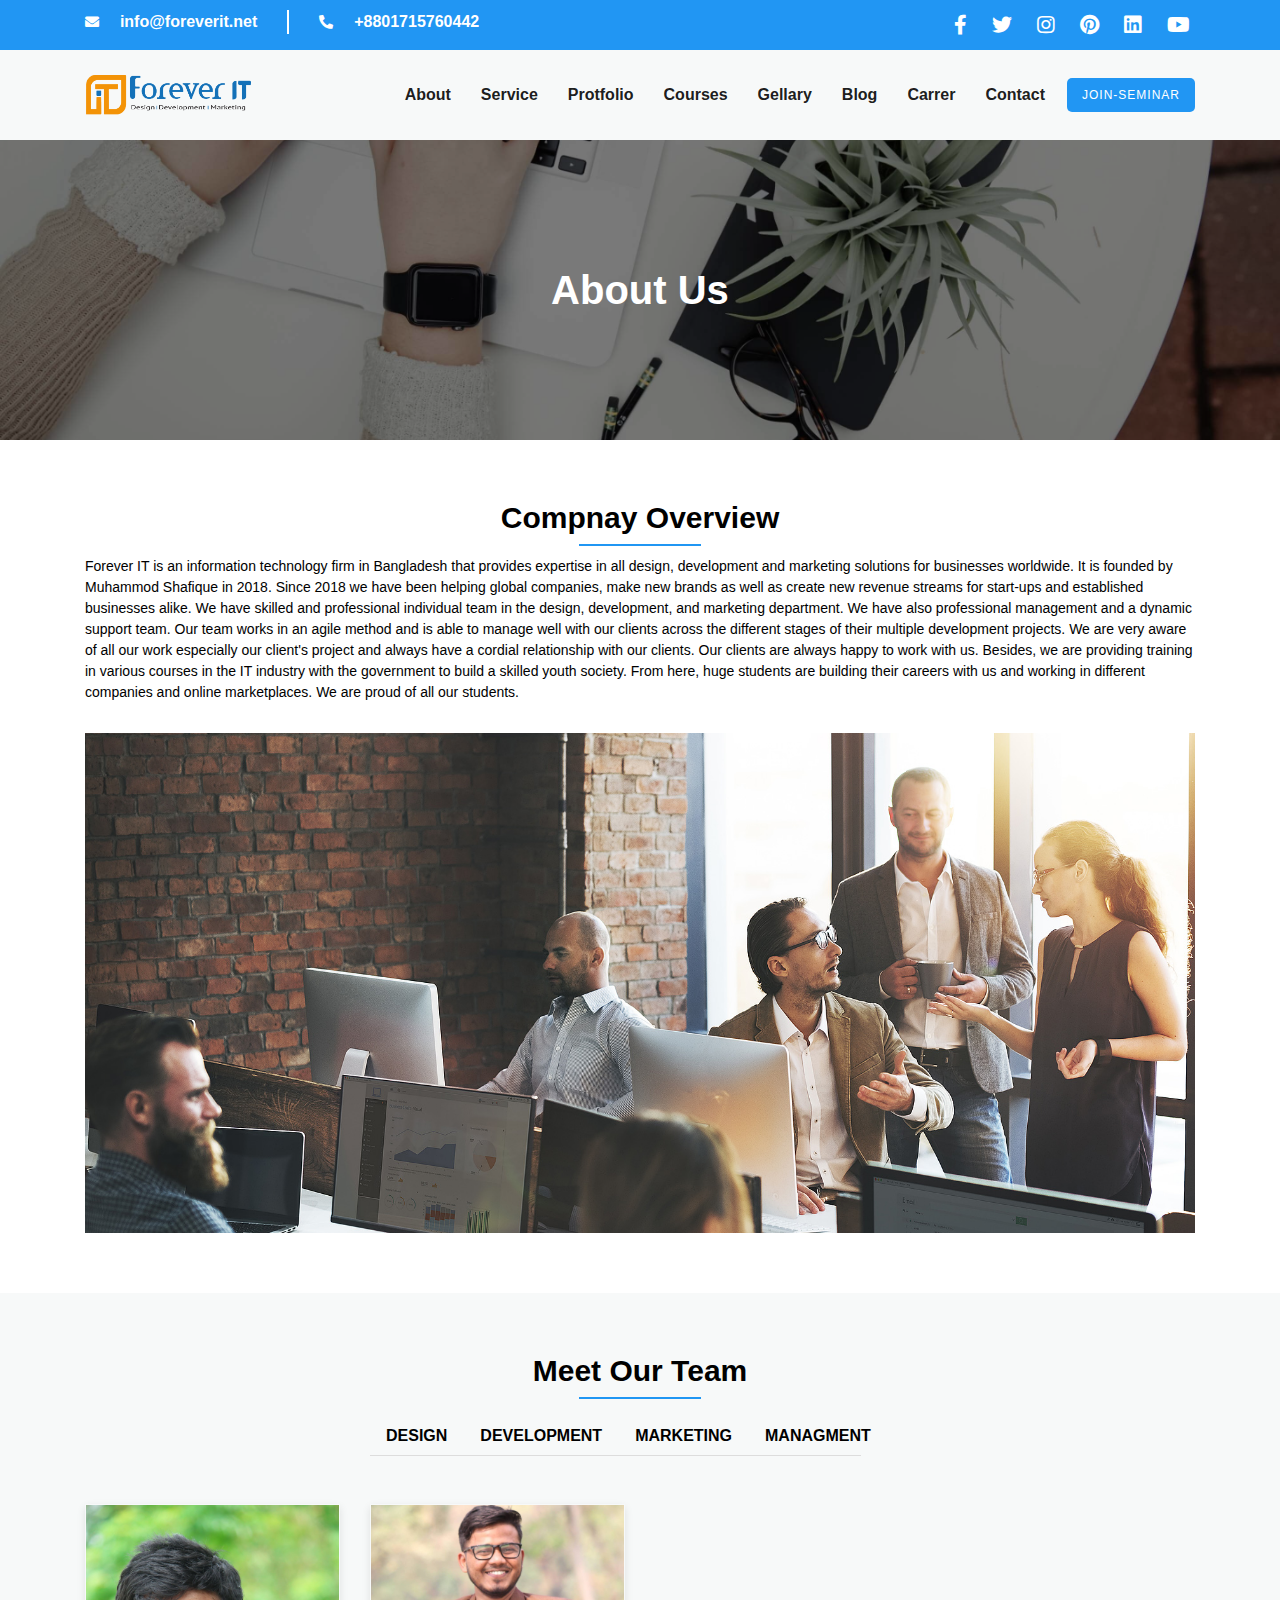
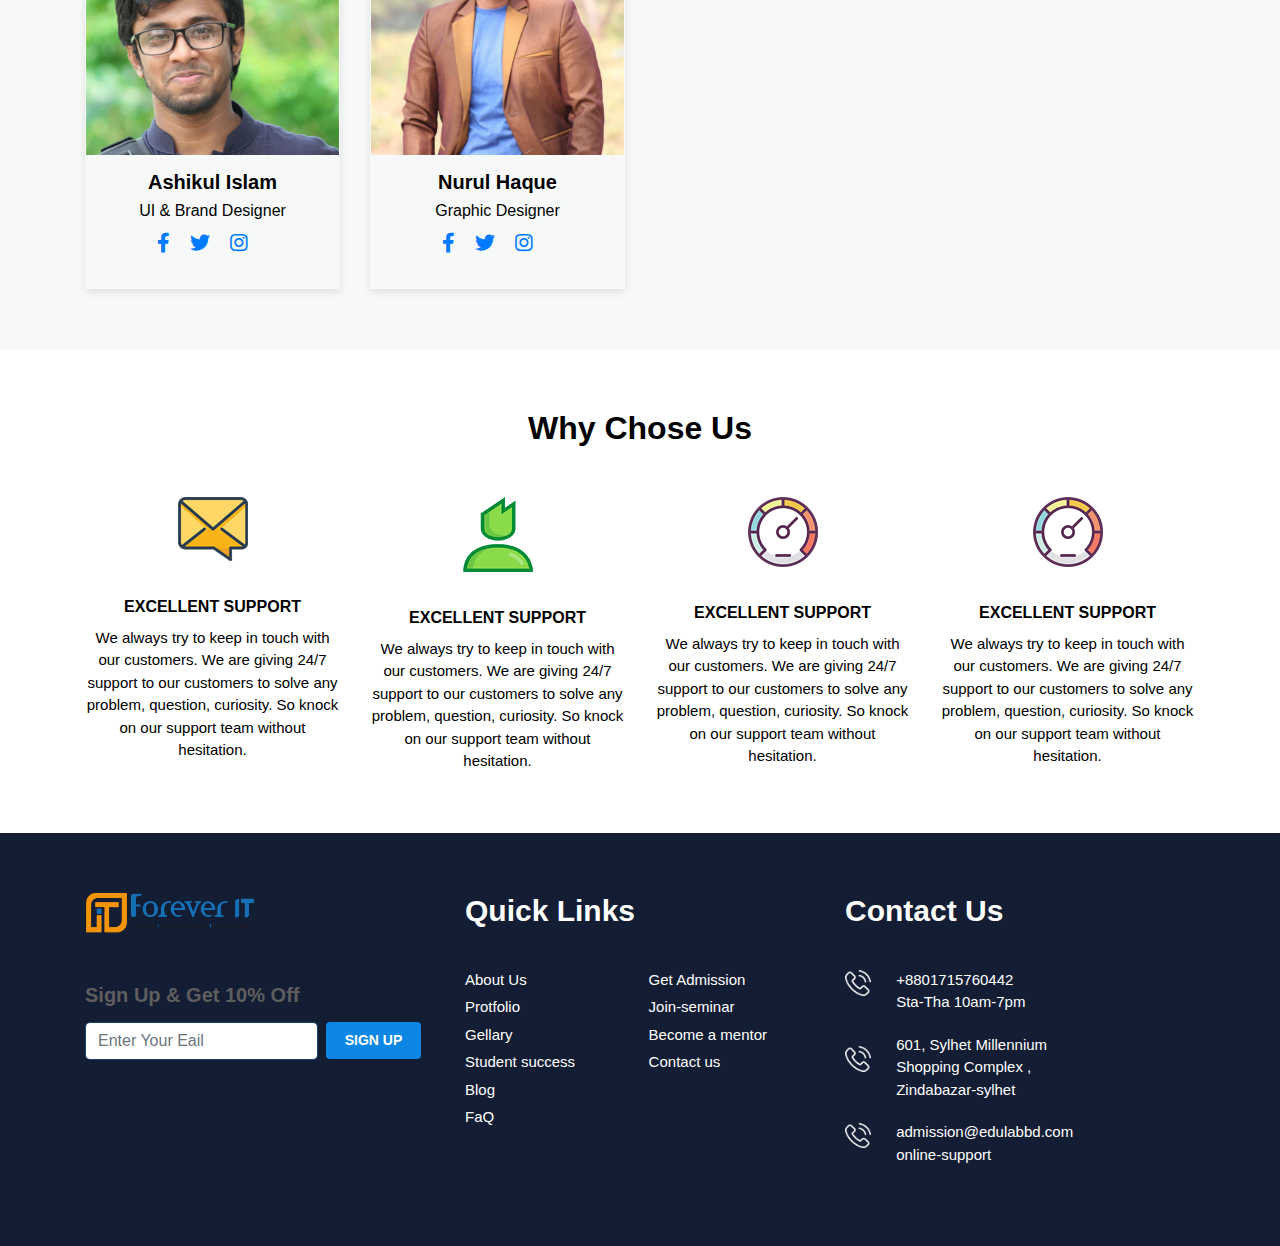
<file: about.html>
<!doctype html>
<html lang="en">
  <head>
    <!-- Required meta tags -->
    <meta charset="utf-8">
    <meta name="viewport" content="width=device-width, initial-scale=1, shrink-to-fit=no">

    <!-- Bootstrap CSS -->
    <title>Forever It</title>
    <link rel="stylesheet" href="css/bootstrap-reboot.css">
    <link rel="stylesheet" href="css/bootstrap-grid.min.css">
    <link rel="stylesheet" href="css/bootstrap.min.css">
    <link rel="stylesheet" href="css/nice-select.css">

    <link rel="stylesheet" href="css/all.css">
    <link rel="stylesheet" href="css/style.css">
    <link rel="stylesheet" href="css/owl.theme.default.min.css">
    <link rel="stylesheet" href="css/owl.carousel.min.css">
    <link rel="stylesheet" href="css/responsive.css">
   
    
  </head>
  <body>
    <!-- ===================================Hadder-Top========================================== -->
    <section class="header-top">
      <div class="container">
        <div class="row">
          <div class="col-lg-6">
            <div class="header-contact w-100">
          <ul class="d-flex align-items-center">
              <li>
                <span><i class="fas fa-envelope fa-1x"></i></span>
                <a href="mailto :info@foreverit.net">info@foreverit.net</a>
              </li>
              <li>
                <span><i class="fas fa-phone-alt"></i></span>
                <a href="tel:+8801715760442">+8801715760442</a>
              </li>
           </ul>
          </div>
        </div>
        <div class="col-lg-6">
          <div class="Foreverit-social-link">
            <ul class="d-flex justify-content-end">
              <li><a href="#">
                <span><i class="fab fa-facebook-f"></i></span>
              </a></li>
              <li><a href="#">
                <span><i class="fab fa-twitter"></i></span>
              </a></li>
              <li><a href="#">
                <span><i class="fab fa-instagram"></i></span>
              </a></li>
              <li><a href="#">
                <span><i class="fab fa-pinterest"></i></span>
              </a></li>
              <li><a href="#">
                <span><i class="fab fa-linkedin"></i></span>
              </a></li>
              <li><a href="#">
                <span><i class="fab fa-youtube"></i></span>
              </a></li>
            </ul>
          </div>
        </div>
      </div>
      </div>
    </section>
    <!-- =====================================hader-part==================== -->
    <section class="header-area bg-primary">
      <div class="container">
        <div class="row">
          <div class="col-lg-12">
            <nav class="navbar navbar-expand-lg navbar-light p-0">
              <a class="navbar-brand" href="index.html"><img src="image/logo.png" alt="forever-it" class="img-fluid"></a>
              <button class="navbar-toggler" type="button" data-toggle="collapse" data-target="#navbarNav" aria-controls="navbarNav" aria-expanded="false" aria-label="Toggle navigation">
                <span class="navbar-toggler-icon"></span>
              </button>
              <div class="collapse navbar-collapse" id="navbarNav">
                <ul class="navbar-nav ml-auto ">
                  <li class="nav-item">
                    <a class="nav-link" href="about.html">About</a>
                  </li>
                  <li class="nav-item">
                    <a class="nav-link" href="services.html">service</a>
                  </li>
                  <li class="nav-item">
                    <a class="nav-link" href="#">Protfolio</a>
                  </li>
                  <li class="nav-item">
                    <a class="nav-link" href="courses.html">Courses</a>
                  </li>
                  <li class="nav-item">
                    <a class="nav-link" href="gellery.html">Gellary</a>
                  </li>
                  <li class="nav-item">
                    <a class="nav-link" href="blog.html">Blog</a>
                  </li>
                  <li class="nav-item">
                    <a class="nav-link" href="carrer.html">Carrer</a>
                  </li>
                  <li class="nav-item">
                    <a class="nav-link" href="contact.html">Contact</a>
                  </li>
                  <li class="nav-item">
                    <a href="" class="join-btn">Join-seminar</a>
                  </li>
                </ul>
              </div>
            </nav>
          </div>
        </div>
      </div>
    </section>
    <!--================================== breadcub-area========================================== -->
    <section class="breadcrumb-area d-flex justify-content-center align-items-center">
        <div class="container">
            <div class="row">
                <div class="col-lg-12">
                    <div class="breadcrumb-title text-center">
                      <h3>About Us</h3>
                          
                    </div>
                </div>
            </div>
        </div>
    </section>
    <!-- over-view-area -->
    <section class="over-view-area p-60">
        <div class="container">
            <div class="row">
                <div class="col-lg-12">
                    <div class="over-view-title text-center">
                        <h3>Compnay Overview</h3>
                    </div>
                </div>
                <div class="col-lg-12">
                    <div class="about-content">
                        <article>
                            <p>
                                Forever IT is an information technology firm in Bangladesh that provides expertise in all design, development and marketing solutions for businesses worldwide. It is founded by Muhammod Shafique in 2018. Since 2018 we have been helping global companies, make new brands as well as create new revenue streams for start-ups and established businesses alike. We have skilled and professional individual team in the design, development, and marketing department. We have also professional management and a dynamic support team. Our team works in an agile method and is able to manage well with our clients across the different stages of their multiple development projects. We are very aware of all our work especially our client's project and always have a cordial relationship with our clients. Our clients are always happy to work with us. Besides, we are providing training in various courses in the IT industry with the government to build a skilled youth society. From here, huge students are building their careers with us and working in different companies and online marketplaces. We are proud of all our students.


                            </p>
                        </article>
                        <div class="about-thum">
                            <figure>
                                <img src="image/04.jpg">
                            </figure>
                        </div>
                    </div>
                </div>
            </div>
        </div>
    </section>
    
    <!-- our-team -->
    <section class="our-team-area p-60 bg-primary">
        <div class="container">
            <div class="row">
                <div class="col-lg-12">
                    <div class="our-team-title text-center">
                        <h3>Meet Our Team</h3>
                    </div>
                </div>
                <div class="col-lg-12">
                  <div class="team-section">
                    <div class="row">
                      <div class="col-12 col-lg-6 offset-lg-3">
                        <ul class="d-flex mb-3">
                          <li><a class="active" href="about.html">DESIGN</a></li>
                          <li><a href="Deveoplment.html">DEVELOPMENT</a></li>
                          <li><a href="marketing.html">MARKETING</a></li>
                          
                          <li><a href="management.html">MANAGMENT</a></li>

                        </ul>
                      </div>
                    </div>
                  </div>
                </div>
                <div class="col-lg-3">
                  <div class="team-wrapp">
                    <div class="single-team">
                      <div class="single-team-thumb" style="background: url('image/ashikul.jpg');">
                      </div>
                      <div class="Disigner-detail text-center">
                        <h3>Ashikul Islam</h3>
                        <p>UI & Brand Designer</p>
                        <ul class="d-flex justify-content-center">
                          <li><a href="#">
                            <span><i class="fab fa-facebook-f"></i></span>
                          </a></li>
                          <li><a href="#">
                            <span><i class="fab fa-twitter"></i></span>
                          </a></li>
                          <li><a href="#">
                            <span><i class="fab fa-instagram"></i></span>
                          </a></li>
                        </ul>
                      </div>
                    </div>
                  </div>
                </div>
                <div class="col-lg-3">
                  <div class="team-wrapp">
                    <div class="single-team">
                      <div class="single-team-thumb" style="background: url('image/nurul.jpg');">
                      </div>
                      <div class="Disigner-detail text-center">
                        <h3>Nurul Haque</h3>
                        <p>Graphic Designer</p>
                        <ul class="d-flex justify-content-center">
                          <li><a href="#">
                            <span><i class="fab fa-facebook-f"></i></span>
                          </a></li>
                          <li><a href="#">
                            <span><i class="fab fa-twitter"></i></span>
                          </a></li>
                          <li><a href="#">
                            <span><i class="fab fa-instagram"></i></span>
                          </a></li>
                        </ul>
                      </div>
                    </div>
                  </div>
                </div>
            </div>
        </div>
    </div>
</section>
<!-- ==============chose-area====================== -->
<section class="chose-area p-60">
  <div class="container">
    <div class="row">
      <div class="col-lg-12">
        <div class="chose-heading text-center">
        <h2>Why Chose Us</h2>
      </div>
      </div>
      <div class="col-lg-3">
        <div class="chose-wrapp text-center">
          <div class="single-chose">
            <figure>
              <img src="image/chose01.png"alt class="image-fluid">
            </figure>
            <h4>EXCELLENT SUPPORT</h4>
            <p>We always try to keep in touch with our customers. We are giving 24/7 support to our customers to solve any problem, question, curiosity. So knock on our support team without hesitation.</p>
          </div>
        </div>
      </div>
      <div class="col-lg-3">
        <div class="chose-wrapp text-center">
          <div class="single-chose">
            <figure>
              <img src="image/chose02.png"alt class="image-fluid">
            </figure>
            <h4>EXCELLENT SUPPORT</h4>
            <p>We always try to keep in touch with our customers. We are giving 24/7 support to our customers to solve any problem, question, curiosity. So knock on our support team without hesitation.</p>
          </div>
        </div>
      </div>
      <div class="col-lg-3">
        <div class="chose-wrapp text-center">
          <div class="single-chose">
            <figure>
              <img src="image/chose03.png"alt class="image-fluid">
            </figure>
            <h4>EXCELLENT SUPPORT</h4>
            <p>We always try to keep in touch with our customers. We are giving 24/7 support to our customers to solve any problem, question, curiosity. So knock on our support team without hesitation.</p>
          </div>
        </div>
      </div>
      <div class="col-lg-3">
        <div class="chose-wrapp text-center">
          <div class="single-chose">
            <figure>
              <img src="image/chose03.png"alt class="image-fluid">
            </figure>
            <h4>EXCELLENT SUPPORT</h4>
            <p>We always try to keep in touch with our customers. We are giving 24/7 support to our customers to solve any problem, question, curiosity. So knock on our support team without hesitation.</p>
          </div>
        </div>
      </div>
    </div>
  </div>
</section>

<!-- =============fotter-area============== -->
<section class="footer-area p-60">
  <div class="container">
    <div class="row">
      <div class="col-lg-4">
        <div class="fottre-wrapp d-flex">
        <div class="footer-content">
        <a class="navbar-logo" href="javascript:void(0)"><img src="image/logo.png" class="img-fluid"></a>
        <h4>Sign Up & Get 10% Off</h4>
      <form class="form-inline my-2 my-lg-0">
        <input class="form-control mr-sm-2" type="text" placeholder="Enter Your Eail" aria-label="Search">
      </form>
      </div>
      <div class="fotter-btn">
      <button class="btn btn-footer" type="submit">Sign Up</button>
      </div>
      </div>
      </div>
      <div class="col-lg-4">
        <div class="fotter-quick">
          <div class="fotter-title">
            <h2>Quick Links</h2>
          </div>
          <div class="foter-link-wrapp d-flex justify-content-between">
           <ul>
             <li><a href="about.html">About Us</a></li>
             <li><a href="">Protfolio</a></li>
             <li><a href="gellery.html">Gellary</a></li>
             <li><a href="gellery.html">Student success</a></li>
             <li><a href="blog.html">Blog</a></li>

             <li><a href="">FaQ</a></li>

           </ul>
           <ul class="pr-5">
             <li><a href="">Get Admission</a></li>
             <li><a href="">Join-seminar</a></li>
             <li><a href="">Become a mentor</a></li>
             <li><a href="">Contact us</a></li>

           </ul>
          </div>
        </div>
      </div>
      <div class="col-lg-3">
        <div class="fotter-title">
          <h2>contact Us</h2>
        </div>
        <div class="location-area">
          <div class="single-location d-flex align-items-center">
            <div class="location-icon">
            <figure>
              <img src="image/01icon.png" alt class="image-fluid">
            </figure>
            </div>
          <div class="location-content w-100">
            <a href="tel:+8801715760442">+8801715760442</a>
            <p>Sta-Tha 10am-7pm</p>
          </div>
        </div>
      </div>
      <div class="location-area">
        <div class="single-location d-flex align-items-center">
          <div class="location-icon">
          <figure>
            <img src="image/01icon.png" alt class="image-fluid">
          </figure>
          </div>
        <div class="location-content w-100">
          <a href="javascript:void(0)">601, Sylhet Millennium Shopping Complex ,</a>
            <p>Zindabazar-sylhet</p>
        </div>
      </div>
    </div>
    <div class="location-area">
      <div class="single-location d-flex align-items-center">
        <div class="location-icon">
        <figure>
          <img src="image/01icon.png" alt class="image-fluid">
        </figure>
        </div>
      <div class="location-content w-100">
        <a href="mail to :admission@edulabbd.com">admission@edulabbd.com</a>
          <p>online-support</p>
      </div>
    </div>
  </div>
    </div>
</section>
</file>
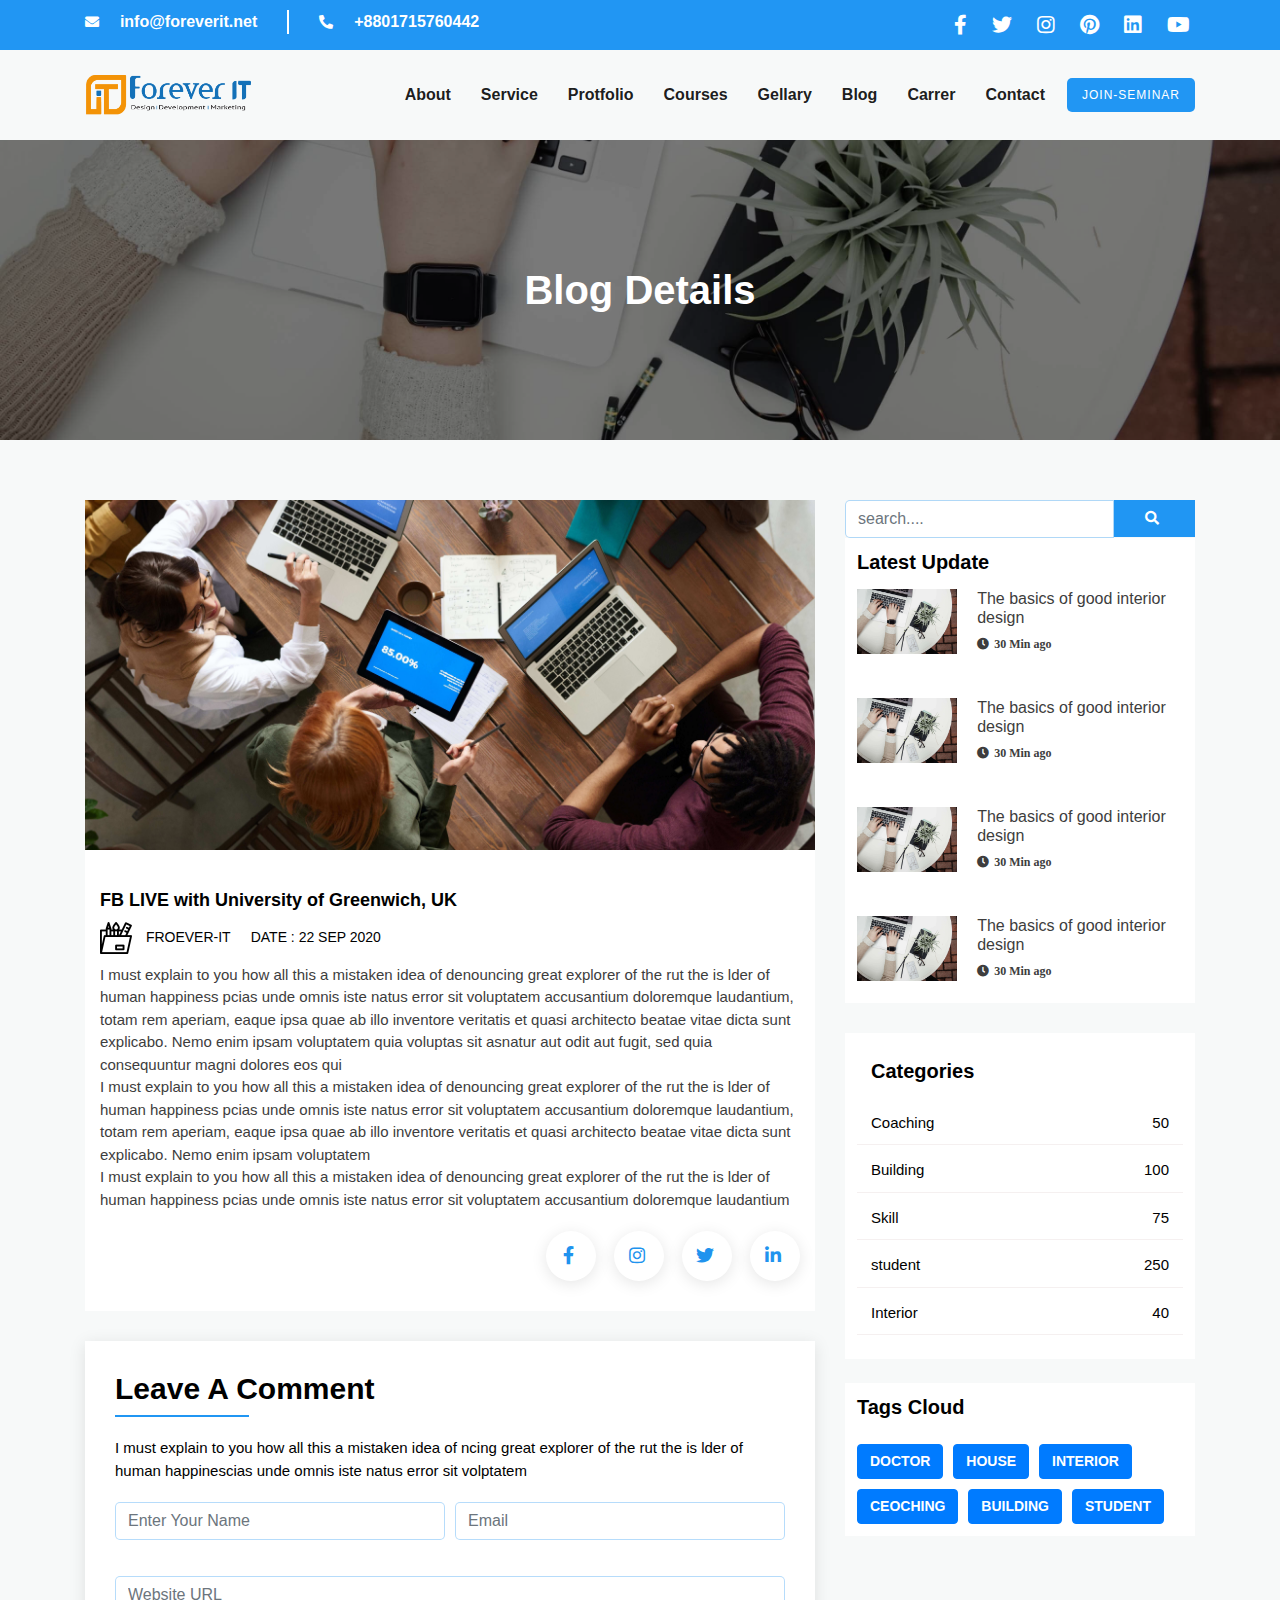
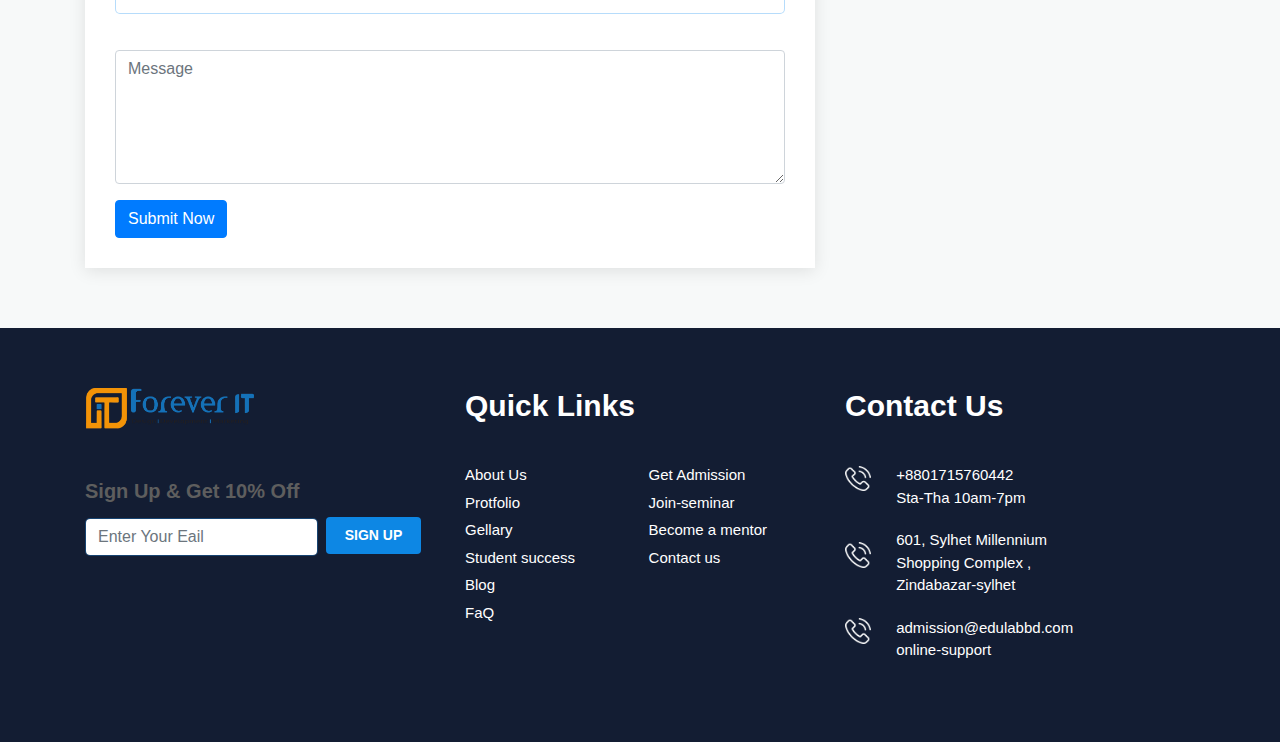
<file: blog-details.html>
<!doctype html>
<html lang="en">
  <head>
    <!-- Required meta tags -->
    <meta charset="utf-8">
    <meta name="viewport" content="width=device-width, initial-scale=1, shrink-to-fit=no">

    <!-- Bootstrap CSS -->
    <title>Forever It</title>
    <link rel="stylesheet" href="css/bootstrap-reboot.css">
    <link rel="stylesheet" href="css/bootstrap-grid.min.css">
    <link rel="stylesheet" href="css/bootstrap.min.css">
    <link rel="stylesheet" href="css/nice-select.css">

    <link rel="stylesheet" href="css/all.css">
    <link rel="stylesheet" href="css/style.css">
    <link rel="stylesheet" href="css/owl.theme.default.min.css">
    <link rel="stylesheet" href="css/owl.carousel.min.css">
    <link rel="stylesheet" href="css/responsive.css">
   
    
  </head>
  <body>

    <!doctype html>
    <html lang="en">
      <head>
        <!-- Required meta tags -->
        <meta charset="utf-8">
        <meta name="viewport" content="width=device-width, initial-scale=1, shrink-to-fit=no">
    
        <!-- Bootstrap CSS -->
        <title>Forever It</title>
        <link rel="stylesheet" href="css/bootstrap-reboot.css">
        <link rel="stylesheet" href="css/bootstrap-grid.min.css">
        <link rel="stylesheet" href="css/bootstrap.min.css">
        <link rel="stylesheet" href="css/nice-select.css">
    
        <link rel="stylesheet" href="css/all.css">
        <link rel="stylesheet" href="css/style.css">
        <link rel="stylesheet" href="css/owl.theme.default.min.css">
        <link rel="stylesheet" href="css/owl.carousel.min.css">
        <link rel="stylesheet" href="css/magnific-popup.css">

        <link rel="stylesheet" href="css/responsive.css">
       
        
      </head>
      <body>
        <!-- ===================================Hadder-Top========================================== -->
        <section class="header-top">
          <div class="container">
            <div class="row">
              <div class="col-lg-6">
                <div class="header-contact w-100">
              <ul class="d-flex align-items-center">
                  <li>
                    <span><i class="fas fa-envelope fa-1x"></i></span>
                    <a href="mailto :info@foreverit.net">info@foreverit.net</a>
                  </li>
                  <li>
                    <span><i class="fas fa-phone-alt"></i></span>
                    <a href="tel:+8801715760442">+8801715760442</a>
                  </li>
               </ul>
              </div>
            </div>
            <div class="col-lg-6">
              <div class="Foreverit-social-link">
                <ul class="d-flex justify-content-end">
                  <li><a href="#">
                    <span><i class="fab fa-facebook-f"></i></span>
                  </a></li>
                  <li><a href="#">
                    <span><i class="fab fa-twitter"></i></span>
                  </a></li>
                  <li><a href="#">
                    <span><i class="fab fa-instagram"></i></span>
                  </a></li>
                  <li><a href="#">
                    <span><i class="fab fa-pinterest"></i></span>
                  </a></li>
                  <li><a href="#">
                    <span><i class="fab fa-linkedin"></i></span>
                  </a></li>
                  <li><a href="#">
                    <span><i class="fab fa-youtube"></i></span>
                  </a></li>
                </ul>
              </div>
            </div>
          </div>
          </div>
        </section>
        <!-- =====================================hader-part==================== -->
        <section class="header-area bg-primary">
          <div class="container">
            <div class="row">
              <div class="col-lg-12">
                <nav class="navbar navbar-expand-lg navbar-light p-0">
                  <a class="navbar-brand" href="#"><img src="image/logo.png" alt="forever-it" class="img-fluid"></a>
                  <button class="navbar-toggler" type="button" data-toggle="collapse" data-target="#navbarNav" aria-controls="navbarNav" aria-expanded="false" aria-label="Toggle navigation">
                    <span class="navbar-toggler-icon"></span>
                  </button>
                  <div class="collapse navbar-collapse" id="navbarNav">
                    <ul class="navbar-nav ml-auto ">
                      <li class="nav-item">
                        <a class="nav-link" href="about.html">About</a>
                      </li>
                      <li class="nav-item">
                        <a class="nav-link" href="services.html">service</a>
                      </li>
                      <li class="nav-item">
                        <a class="nav-link" href="#">Protfolio</a>
                      </li>
                      <li class="nav-item">
                        <a class="nav-link" href="courses.html">Courses</a>
                      </li>
                      <li class="nav-item">
                        <a class="nav-link" href="gellery.html">Gellary</a>
                      </li>
                      <li class="nav-item">
                        <a class="nav-link" href="blog.html">Blog</a>
                      </li>
                      <li class="nav-item">
                        <a class="nav-link" href="carrer.html">Carrer</a>
                      </li>
                      <li class="nav-item">
                        <a class="nav-link" href="#">Contact</a>
                      </li>
                      <li class="nav-item">
                        <a href="" class="join-btn">Join-seminar</a>
                      </li>
                    </ul>
                  </div>
                </nav>
              </div>
            </div>
          </div>
        </section>
         <!--================================== breadcub-area========================================== -->
    <section class="breadcrumb-area d-flex justify-content-center align-items-center">
        <div class="container">
            <div class="row">
                <div class="col-lg-12">
                    <div class="breadcrumb-title text-center">
                      <h3>Blog Details</h3>
                          
                    </div>
                </div>
            </div>
        </div>
    </section>

    <!-- ===================================blog-event-arae======================== -->
    <section class="blog-event-area bg-primary p-60">
        <div class="container">
            <div class="row">
                <div class="col-md-7 col-lg-8">
                    <div class="event-content">
                        <div class="event-section">
                            <div class="event-thumb w-100" style="background: url('image/bg02.jpg');"></div>
                        </div>
                        <div class="event-artecle w-100">
                            <h3>FB LIVE with University of Greenwich, UK</h3>
                            <ul class="d-flex align-items-center">
                                <li><span> <img src="image/art-design.png"></span> Froever-it</li>
                                <li>DATE : 22 SEP 2020</li>

                            </ul>
                            <article>
                                <p>I must explain to you how all this a mistaken idea of denouncing great explorer of the rut the is lder of human happiness pcias unde omnis iste natus error sit voluptatem accusantium doloremque laudantium, totam rem aperiam, eaque ipsa quae ab illo inventore veritatis et quasi architecto beatae vitae dicta sunt explicabo. Nemo enim ipsam voluptatem quia voluptas sit asnatur aut odit aut fugit, sed quia consequuntur magni dolores eos qui</p>

                                <p>I must explain to you how all this a mistaken idea of denouncing great explorer of the rut the is lder of human happiness pcias unde omnis iste natus error sit voluptatem accusantium doloremque laudantium, totam rem aperiam, eaque ipsa quae ab illo inventore veritatis et quasi architecto beatae vitae dicta sunt explicabo. Nemo enim ipsam voluptatem</p>
                                    
                                <p> I must explain to you how all this a mistaken idea of denouncing great explorer of the rut the is lder of human happiness pcias unde omnis iste natus error sit voluptatem accusantium doloremque laudantium</p>
                                    
                            </article>
                            <div class="blog-detail-icon d-flex align-items-center justify-content-end">
                                <ul class=" icon d-flex">
                                    <li><a href="javascript:void(0)"><span><i class="fab fa-facebook-f"></i></span></a></li>
                                    <li><a href="javascript:void(0)"><span><i class="fab fa-instagram"></i></span></a></li>
                                    <li><a href="javascript:void(0)"><span><i class="fab fa-twitter"></i></span></a></li>
                                    <li><a href="javascript:void(0)"><span><i class="fab fa-linkedin-in"></i></span></a></li>



                                </ul>
                            </div>
                        </div>
                    </div>
                    <div class="event-section-reply">
                      <div class="event-title">
                        <h2>Leave A Comment</h2>
                      </div>
                      <article>
                        <p>I must explain to you how all this a mistaken idea of ncing great explorer of the rut the is lder of human happinescias unde omnis iste natus error sit volptatem

                        </p>
                      </article>
                      <div class="order-from-control w-100">
                        <form>
                          <div class="form-row">
                            <div class="form-group col-md-6">
                              <input type="text" class="form-control" id="" placeholder="Enter Your Name">
                            </div>
                            <div class="form-group col-md-6">
                              <input type="email" class="form-control" id="" placeholder="Email">
                            </div>
                            <div class="form-group col-md-12">
                              <input type="text" class="form-control" id="" placeholder="Website URL">
                          </div>
                            <div class="form-group col-md-12">
                              <textarea name="" id="" cols="30" rows="5" placeholder="Message" class="form-control w-100"></textarea>
                          </div>

                          </div>
                          <button type="submit" class="btn btn-primary btn-custom">Submit Now</button>
                        </form>
                      </div>
                    </div>
                </div>
                <div class="col-lg-4">
                            <div class="blog-wrapp">
                               <div class="blog-search-area">
                                   <form>
                                           <div class="input-group">
                                               <input type="text" class="form-control" placeholder="search....">
                                               <div class="input-group-btn">
                                                   <button class="btn btn-default" type="submit">
                                                     <span><i class="fas fa-search"></i></span></button>
                                             </div>
                                         </div>
                                </form>
                         </div>
                         <div class="latst-blog-content">
                             <h3>Latest Update</h3>
                             <div class="latest-blog-item-wrapp d-flex align-items-center">
                                 <div class="latest-blog-thunmb mr-1 w-50">
                                     <img src="image/01bg.jpg" alt class="img-fluid">
                                 </div>
                                 <div class="latest-blog-article w-100">
                                     <h5><a href="">The basics of good interior design</a></h5>
                                     <span><i class="fa fa-clock t-bl">30 Min ago</i></span>
                                 </div>
                             </div>
                         </div>
                         <div class="latst-blog-content">
                            <div class="latest-blog-item-wrapp d-flex align-items-center">
                                <div class="latest-blog-thunmb mr-1 w-50">
                                    <img src="image/01bg.jpg" alt class="img-fluid">
                                </div>
                                <div class="latest-blog-article w-100">
                                    <h5><a href="">The basics of good interior design</a></h5>
                                    <span><i class="fa fa-clock t-bl">30 Min ago</i></span>
                                </div>
                            </div>
                        </div>
                        <div class="latst-blog-content">
                            <div class="latest-blog-item-wrapp d-flex align-items-center">
                                <div class="latest-blog-thunmb mr-1 w-50">
                                    <img src="image/01bg.jpg" alt class="img-fluid">
                                </div>
                                <div class="latest-blog-article w-100">
                                    <h5><a href="">The basics of good interior design</a></h5>
                                    <span><i class="fa fa-clock t-bl">30 Min ago</i></span>
                                </div>
                            </div>
                        </div>
                        <div class="latst-blog-content">
                            <div class="latest-blog-item-wrapp d-flex align-items-center">
                                <div class="latest-blog-thunmb mr-1 w-50">
                                    <img src="image/01bg.jpg" alt class="img-fluid">
                                </div>
                                <div class="latest-blog-article w-100">
                                    <h5><a href="">The basics of good interior design</a></h5>
                                    <span><i class="fa fa-clock t-bl">30 Min ago</i></span>
                                </div>
                            </div>
                        </div>
                        <div class="catagoris-item">
                            <h5>Categories</h5>
                            <ul>
                                <li><a href="javascript:void(0)">Coaching <span>50</span></a></li>
                                <li><a href="javascript:void(0)">Building <span>100</span></a></li>
                                <li><a href="javascript:void(0)">Skill <span>75</span></a></li>
                                <li><a href="javascript:void(0)">student <span>250</span></a></li>
                                <li><a href="javascript:void(0)">Interior <span>40</span></a></li>
                        
                            </ul>
                        </div>
                        
                        
                    </div>
                        <div class="tag-cloud mt-4">
                            <h5>Tags Cloud</h5>
                            <ul>
                                <li><a class="btn btn-tags">Doctor</a></li>
                                <li><a class="btn btn-tags">House</a></li>
                                <li><a class="btn btn-tags">interior</a></li>
                                <li><a class="btn btn-tags">Ceoching</a></li>
                                <li><a class="btn btn-tags">Building</a></li>
                                <li><a class="btn btn-tags">student</a></li>
        
        
                            </ul>
                     </div>
                </div>
                
            </div>
         </div>
 </section>
<!-- =============fotter-area============== -->
<section class="footer-area p-60">
  <div class="container">
    <div class="row">
      <div class="col-lg-4">
        <div class="fottre-wrapp d-flex">
        <div class="footer-content">
        <a class="navbar-logo" href="javascript:void(0)"><img src="image/logo.png" class="img-fluid"></a>
        <h4>Sign Up & Get 10% Off</h4>
      <form class="form-inline my-2 my-lg-0">
        <input class="form-control mr-sm-2" type="text" placeholder="Enter Your Eail" aria-label="Search">
      </form>
      </div>
      <div class="fotter-btn">
      <button class="btn btn-footer" type="submit">Sign Up</button>
      </div>
      </div>
      </div>
      <div class="col-lg-4">
        <div class="fotter-quick">
          <div class="fotter-title">
            <h2>Quick Links</h2>
          </div>
          <div class="foter-link-wrapp d-flex justify-content-between">
           <ul>
             <li><a href="about.html">About Us</a></li>
             <li><a href="">Protfolio</a></li>
             <li><a href="gellery.html">Gellary</a></li>
             <li><a href="gellery.html">Student success</a></li>
             <li><a href="blog.html">Blog</a></li>

             <li><a href="">FaQ</a></li>

           </ul>
           <ul class="pr-5">
             <li><a href="">Get Admission</a></li>
             <li><a href="">Join-seminar</a></li>
             <li><a href="">Become a mentor</a></li>
             <li><a href="">Contact us</a></li>

           </ul>
          </div>
        </div>
      </div>
      <div class="col-lg-3">
        <div class="fotter-title">
          <h2>contact Us</h2>
        </div>
        <div class="location-area">
          <div class="single-location d-flex align-items-center">
            <div class="location-icon">
            <figure>
              <img src="image/01icon.png" alt class="image-fluid">
            </figure>
            </div>
          <div class="location-content w-100">
            <a href="tel:+8801715760442">+8801715760442</a>
            <p>Sta-Tha 10am-7pm</p>
          </div>
        </div>
      </div>
      <div class="location-area">
        <div class="single-location d-flex align-items-center">
          <div class="location-icon">
          <figure>
            <img src="image/01icon.png" alt class="image-fluid">
          </figure>
          </div>
        <div class="location-content w-100">
          <a href="javascript:void(0)">601, Sylhet Millennium Shopping Complex ,</a>
            <p>Zindabazar-sylhet</p>
        </div>
      </div>
    </div>
    <div class="location-area">
      <div class="single-location d-flex align-items-center">
        <div class="location-icon">
        <figure>
          <img src="image/01icon.png" alt class="image-fluid">
        </figure>
        </div>
      <div class="location-content w-100">
        <a href="mail to :admission@edulabbd.com">admission@edulabbd.com</a>
          <p>online-support</p>
      </div>
    </div>
  </div>
    </div>
</section>
</file>
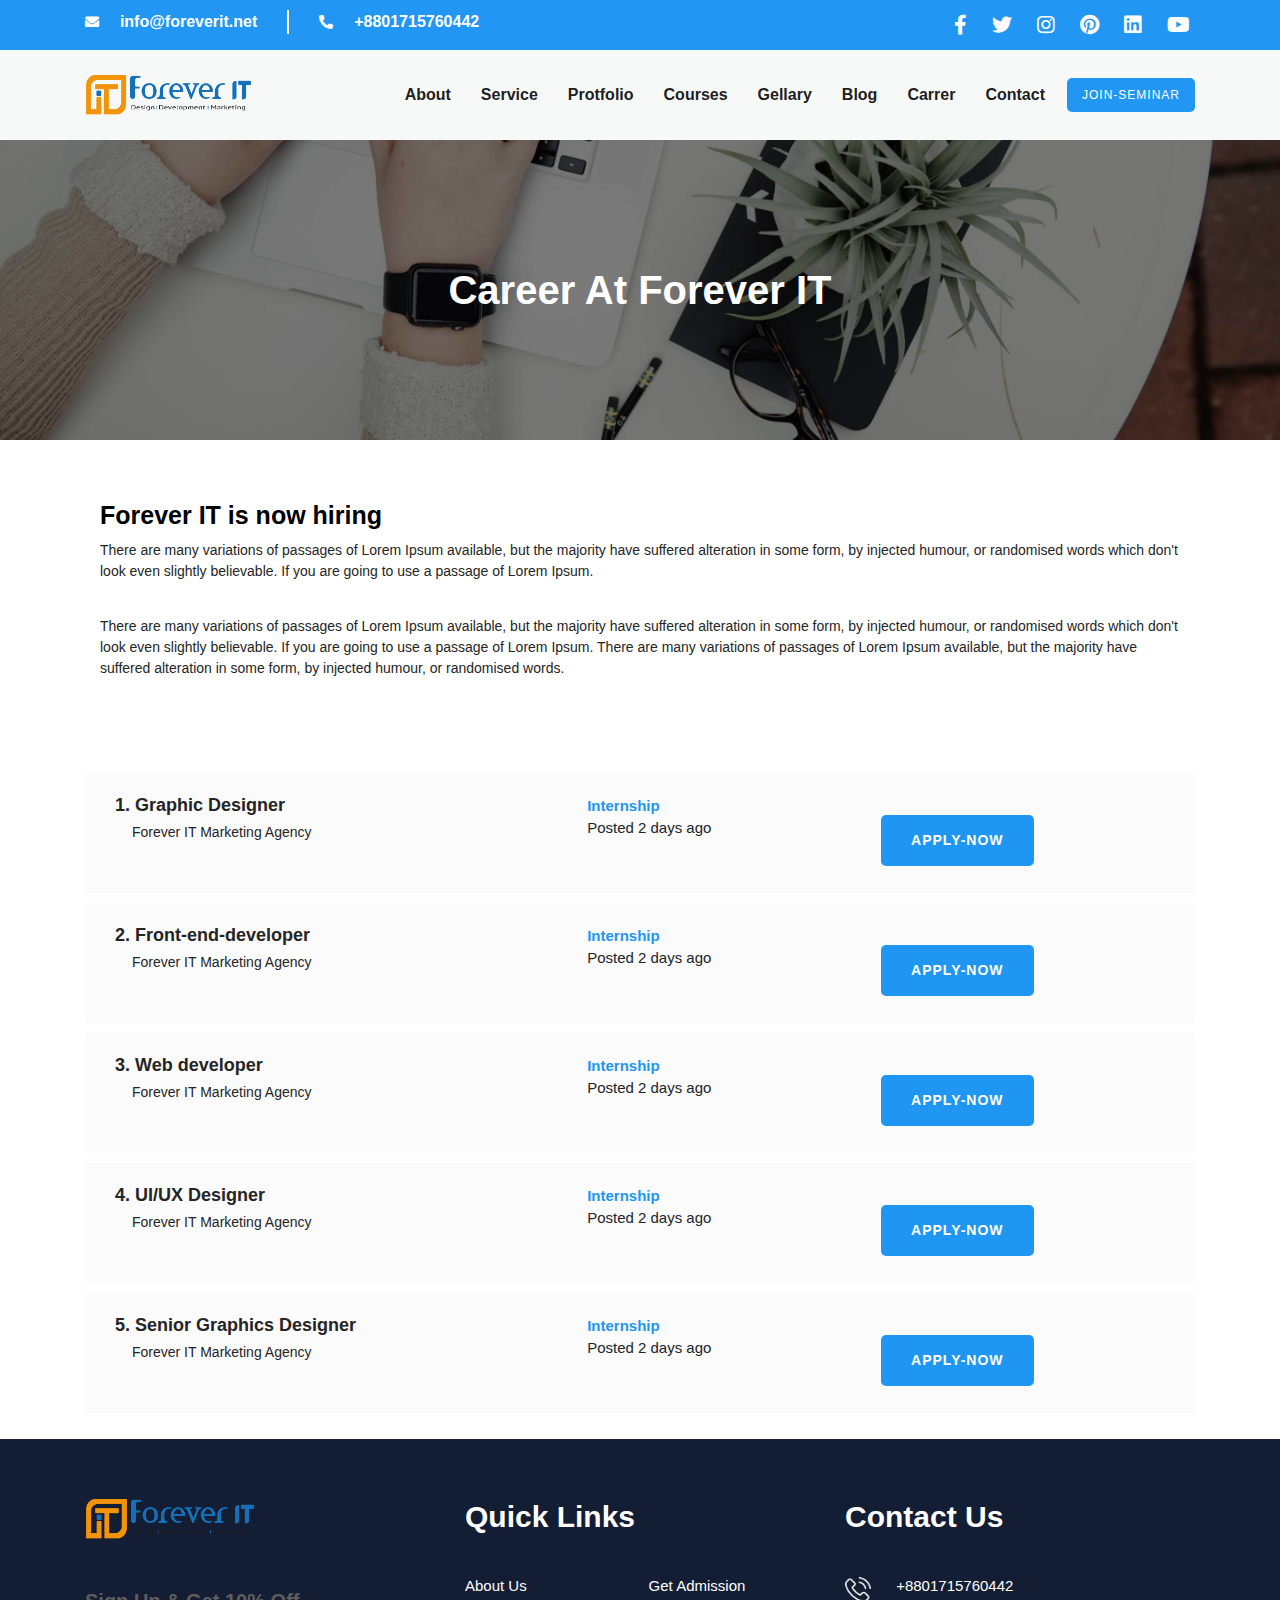
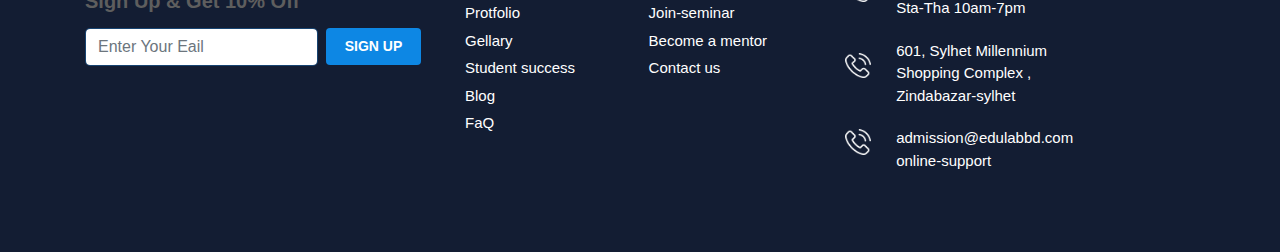
<file: carrer.html>
<!doctype html>
<html lang="en">
  <head>
    <!-- Required meta tags -->
    <meta charset="utf-8">
    <meta name="viewport" content="width=device-width, initial-scale=1, shrink-to-fit=no">

    <!-- Bootstrap CSS -->
    <title>Forever It</title>
    <link rel="stylesheet" href="css/bootstrap-reboot.css">
    <link rel="stylesheet" href="css/bootstrap-grid.min.css">
    <link rel="stylesheet" href="css/bootstrap.min.css">
    <link rel="stylesheet" href="css/nice-select.css">

    <link rel="stylesheet" href="css/all.css">
    <link rel="stylesheet" href="css/style.css">
    <link rel="stylesheet" href="css/owl.theme.default.min.css">
    <link rel="stylesheet" href="css/owl.carousel.min.css">
    <link rel="stylesheet" href="css/responsive.css">
   
    
  </head>
  <body>
    <!-- ===================================Hadder-Top========================================== -->
    <section class="header-top">
      <div class="container">
        <div class="row">
          <div class="col-lg-6">
            <div class="header-contact w-100">
          <ul class="d-flex align-items-center">
              <li>
                <span><i class="fas fa-envelope fa-1x"></i></span>
                <a href="mailto :info@foreverit.net">info@foreverit.net</a>
              </li>
              <li>
                <span><i class="fas fa-phone-alt"></i></span>
                <a href="tel:+8801715760442">+8801715760442</a>
              </li>
           </ul>
          </div>
        </div>
        <div class="col-lg-6">
          <div class="Foreverit-social-link">
            <ul class="d-flex justify-content-end">
              <li><a href="#">
                <span><i class="fab fa-facebook-f"></i></span>
              </a></li>
              <li><a href="#">
                <span><i class="fab fa-twitter"></i></span>
              </a></li>
              <li><a href="#">
                <span><i class="fab fa-instagram"></i></span>
              </a></li>
              <li><a href="#">
                <span><i class="fab fa-pinterest"></i></span>
              </a></li>
              <li><a href="#">
                <span><i class="fab fa-linkedin"></i></span>
              </a></li>
              <li><a href="#">
                <span><i class="fab fa-youtube"></i></span>
              </a></li>
            </ul>
          </div>
        </div>
      </div>
      </div>
    </section>
    <!-- =====================================hader-part==================== -->
    <section class="header-area bg-primary">
      <div class="container">
        <div class="row">
          <div class="col-lg-12">
            <nav class="navbar navbar-expand-lg navbar-light p-0">
              <a class="navbar-brand" href="#"><img src="image/logo.png" alt="forever-it" class="img-fluid"></a>
              <button class="navbar-toggler" type="button" data-toggle="collapse" data-target="#navbarNav" aria-controls="navbarNav" aria-expanded="false" aria-label="Toggle navigation">
                <span class="navbar-toggler-icon"></span>
              </button>
              <div class="collapse navbar-collapse" id="navbarNav">
                <ul class="navbar-nav ml-auto ">
                  <li class="nav-item">
                    <a class="nav-link" href="about.html">About</a>
                  </li>
                  <li class="nav-item">
                    <a class="nav-link" href="services.html">service</a>
                  </li>
                  <li class="nav-item">
                    <a class="nav-link" href="#">Protfolio</a>
                  </li>
                  <li class="nav-item">
                    <a class="nav-link" href="courses.html">Courses</a>
                  </li>
                  <li class="nav-item">
                    <a class="nav-link" href="gellery.html">Gellary</a>
                  </li>
                  <li class="nav-item">
                    <a class="nav-link" href="#">Blog</a>
                  </li>
                  <li class="nav-item">
                    <a class="nav-link" href="carrer.html">Carrer</a>
                  </li>
                  <li class="nav-item">
                    <a class="nav-link" href="contact.html">Contact</a>
                  </li>
                  <li class="nav-item">
                    <a href="" class="join-btn">Join-seminar</a>
                  </li>
                </ul>
              </div>
            </nav>
          </div>
        </div>
      </div>
    </section>
    <!--================================== breadcub-area========================================== -->
    <section class="breadcrumb-area d-flex justify-content-center align-items-center">
        <div class="container">
            <div class="row">
                <div class="col-lg-12">
                    <div class="breadcrumb-title text-center">
                      <h3>Career At Forever IT</h3>
                          
                    </div>
                </div>
               
            </div>
        </div>
    </section>

    <section class="carrer-content p-60">
        <div class="row">
            <div class="container">
                <div class="col-lg-12">
                    <div class="carrer-content">
                        <h3>Forever IT is now hiring</h3>
                        <p>There are many variations of passages of Lorem Ipsum available, but the majority have suffered alteration in some form, by injected humour, or randomised words which don't look even slightly believable. If you are going to use a passage of Lorem Ipsum.</p>
                        <p>There are many variations of passages of Lorem Ipsum available, but the majority have suffered alteration in some form, by injected humour, or randomised words which don't look even slightly believable. If you are going to use a passage of Lorem Ipsum. There are many variations of passages of Lorem Ipsum available, but the majority have suffered alteration in some form, by injected humour, or randomised words.</p>
                    </div>
                </div>
            </div>
        </div>
    </section>
    <!-- table-area -->
    <section class="table-area">
        <div class="container">
            <div class="row">
                <div class="col-lg-12">
                    <table class="table table-striped">
                        <tbody>
                          <tr>
                            <td>
                               <h5>1. Graphic Designer</h5>
                               <p class="tbc">Forever IT Marketing Agency</p>

                            </td>
                            <td>
                              <small>Internship</small>
                              <p>Posted 2 days ago</p>

                           </td>
                           <td><a href="javascript:void(0)" class="btn btn-info btn-custom">Apply-Now</a></td>
                          
                        </tr>
                         
                        </tbody>
                        <tbody>
                          <tr>
                            <td>
                               <h5>2. Front-end-developer</h5>
                               <p class="tbc">Forever IT Marketing Agency</p>

                            </td>
                            <td>
                              <small>Internship</small>
                              <p>Posted 2 days ago</p>

                           </td>
                           <td><a href="javascript:void(0)" class="btn btn-info btn-custom">Apply-Now</a></td>
                        </tr>
                         
                        </tbody>
                        <tbody>
                          <tr>
                            <td>
                               <h5>3. Web developer</h5>
                               <p class="tbc">Forever IT Marketing Agency</p>

                            </td>
                            <td>
                              <small>Internship</small>
                              <p>Posted 2 days ago</p>

                           </td>
                           <td><a href="javascript:void(0)" class="btn btn-info btn-custom">Apply-Now</a></td>
                        </tr>
                         
                        </tbody>
                        <tbody>
                          <tr>
                            <td>
                               <h5>4. UI/UX Designer</h5>
                               <p class="tbc">Forever IT Marketing Agency</p>

                            </td>
                            <td>
                              <small>Internship</small>
                              <p>Posted 2 days ago</p>

                           </td>
                           <td><a href="javascript:void(0)" class="btn btn-info btn-custom">Apply-Now</a></td>
                        </tr>
                         
                        </tbody>
                        <tbody>
                          <tr>
                            <td>
                               <h5>5. Senior Graphics Designer</h5>
                               <p class="tbc">Forever IT Marketing Agency</p>

                            </td>
                            <td>
                              <small>Internship</small>
                              <p>Posted 2 days ago</p>

                           </td>
                           <td><a href="javascript:void(0)" class="btn btn-info btn-custom">Apply-Now</a></td>
                        </tr>
                         
                        </tbody>
                        
                      </table>
                </div>
            </div>
        </div>
    </section>
    <!-- =============fotter-area============== -->
<section class="footer-area p-60">
  <div class="container">
    <div class="row">
      <div class="col-lg-4">
        <div class="fottre-wrapp d-flex">
        <div class="footer-content">
        <a class="navbar-logo" href="#"><img src="image/logo.png" class="img-fluid"></a>
        <h4>Sign Up & Get 10% Off</h4>
      <form class="form-inline my-2 my-lg-0">
        <input class="form-control mr-sm-2" type="text" placeholder="Enter Your Eail" aria-label="Search">
      </form>
      </div>
      <div class="fotter-btn">
      <button class="btn btn-footer" type="submit">Sign Up</button>
      </div>
      </div>
      </div>
      <div class="col-lg-4">
        <div class="fotter-quick">
          <div class="fotter-title">
            <h2>Quick Links</h2>
          </div>
          <div class="foter-link-wrapp d-flex justify-content-between">
           <ul>
             <li><a href="about.html">About Us</a></li>
             <li><a href="">Protfolio</a></li>
             <li><a href="gellery.html">Gellary</a></li>
             <li><a href="gellery.html">Student success</a></li>
             <li><a href="blog.html">Blog</a></li>

             <li><a href="">FaQ</a></li>

           </ul>
           <ul class="pr-5">
             <li><a href="">Get Admission</a></li>
             <li><a href="">Join-seminar</a></li>
             <li><a href="">Become a mentor</a></li>
             <li><a href="">Contact us</a></li>

           </ul>
          </div>
        </div>
      </div>
      <div class="col-lg-3">
        <div class="fotter-title">
          <h2>contact Us</h2>
        </div>
        <div class="location-area">
          <div class="single-location d-flex align-items-center">
            <div class="location-icon">
            <figure>
              <img src="image/01icon.png" alt class="image-fluid">
            </figure>
            </div>
          <div class="location-content w-100">
            <a href="tel:+8801715760442">+8801715760442</a>
            <p>Sta-Tha 10am-7pm</p>
          </div>
        </div>
      </div>
      <div class="location-area">
        <div class="single-location d-flex align-items-center">
          <div class="location-icon">
          <figure>
            <img src="image/01icon.png" alt class="image-fluid">
          </figure>
          </div>
        <div class="location-content w-100">
          <a href="">601, Sylhet Millennium Shopping Complex ,</a>
            <p>Zindabazar-sylhet</p>
        </div>
      </div>
    </div>
    <div class="location-area">
      <div class="single-location d-flex align-items-center">
        <div class="location-icon">
        <figure>
          <img src="image/01icon.png" alt class="image-fluid">
        </figure>
        </div>
      <div class="location-content w-100">
        <a href="mail to :admission@edulabbd.com">admission@edulabbd.com</a>
          <p>online-support</p>
      </div>
    </div>
  </div>
    </div>
</section>
</file>
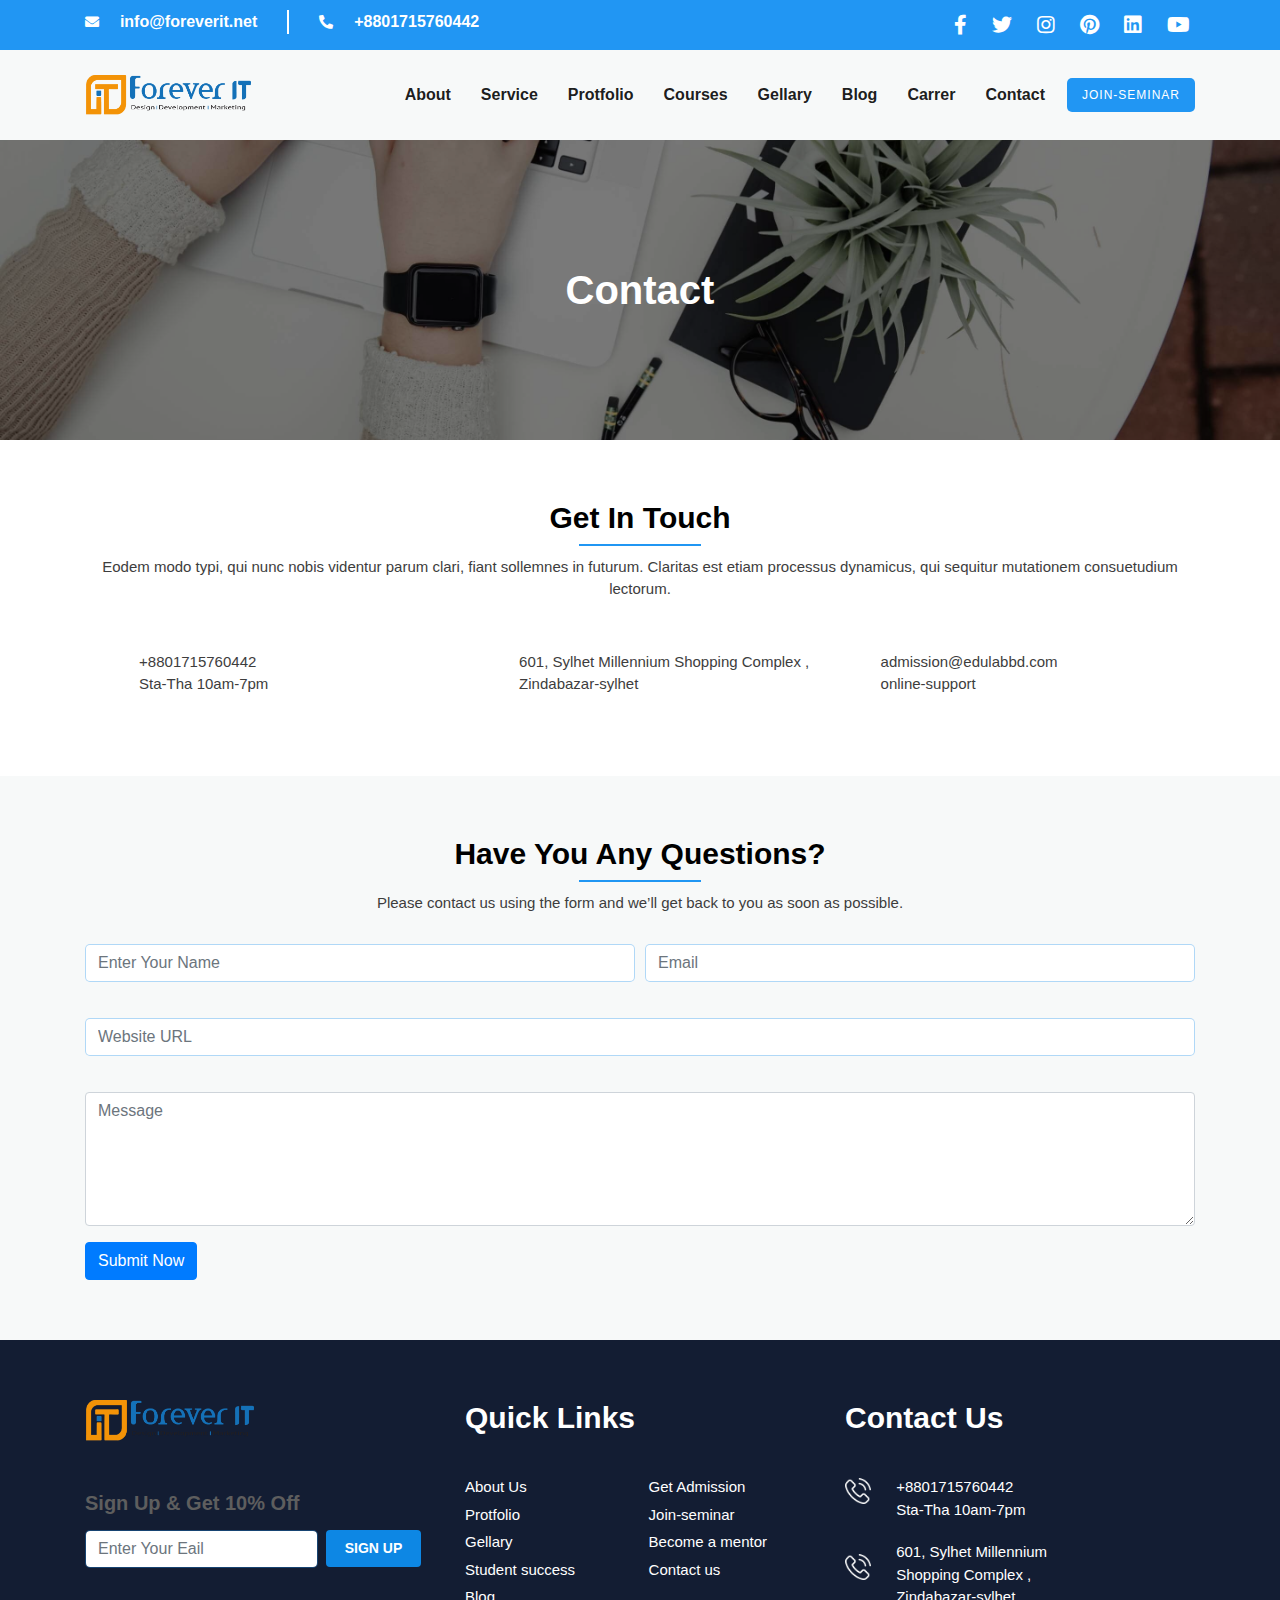
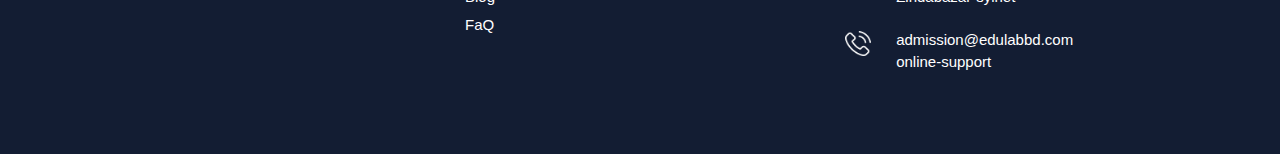
<file: contact.html>
<!doctype html>
<html lang="en">
  <head>
    <!-- Required meta tags -->
    <meta charset="utf-8">
    <meta name="viewport" content="width=device-width, initial-scale=1, shrink-to-fit=no">

    <!-- Bootstrap CSS -->
    <title>Forever It</title>
    <link rel="stylesheet" href="css/bootstrap-reboot.css">
    <link rel="stylesheet" href="css/bootstrap-grid.min.css">
    <link rel="stylesheet" href="css/bootstrap.min.css">
    <link rel="stylesheet" href="css/nice-select.css">

    <link rel="stylesheet" href="css/all.css">
    <link rel="stylesheet" href="css/style.css">
    <link rel="stylesheet" href="css/owl.theme.default.min.css">
    <link rel="stylesheet" href="css/owl.carousel.min.css">
    <link rel="stylesheet" href="css/responsive.css">
   
    
  </head>
  <body>

    <!doctype html>
    <html lang="en">
      <head>
        <!-- Required meta tags -->
        <meta charset="utf-8">
        <meta name="viewport" content="width=device-width, initial-scale=1, shrink-to-fit=no">
    
        <!-- Bootstrap CSS -->
        <title>Forever It</title>
        <link rel="stylesheet" href="css/bootstrap-reboot.css">
        <link rel="stylesheet" href="css/bootstrap-grid.min.css">
        <link rel="stylesheet" href="css/bootstrap.min.css">
        <link rel="stylesheet" href="css/nice-select.css">
    
        <link rel="stylesheet" href="css/all.css">
        <link rel="stylesheet" href="css/style.css">
        <link rel="stylesheet" href="css/owl.theme.default.min.css">
        <link rel="stylesheet" href="css/owl.carousel.min.css">
        <link rel="stylesheet" href="css/magnific-popup.css">

        <link rel="stylesheet" href="css/responsive.css">
       
        
      </head>
      <body>
        <!-- ===================================Hadder-Top========================================== -->
        <section class="header-top">
          <div class="container">
            <div class="row">
              <div class="col-lg-6">
                <div class="header-contact w-100">
              <ul class="d-flex align-items-center">
                  <li>
                    <span><i class="fas fa-envelope fa-1x"></i></span>
                    <a href="mailto :info@foreverit.net">info@foreverit.net</a>
                  </li>
                  <li>
                    <span><i class="fas fa-phone-alt"></i></span>
                    <a href="tel:+8801715760442">+8801715760442</a>
                  </li>
               </ul>
              </div>
            </div>
            <div class="col-lg-6">
              <div class="Foreverit-social-link">
                <ul class="d-flex justify-content-end">
                  <li><a href="#">
                    <span><i class="fab fa-facebook-f"></i></span>
                  </a></li>
                  <li><a href="#">
                    <span><i class="fab fa-twitter"></i></span>
                  </a></li>
                  <li><a href="#">
                    <span><i class="fab fa-instagram"></i></span>
                  </a></li>
                  <li><a href="#">
                    <span><i class="fab fa-pinterest"></i></span>
                  </a></li>
                  <li><a href="#">
                    <span><i class="fab fa-linkedin"></i></span>
                  </a></li>
                  <li><a href="#">
                    <span><i class="fab fa-youtube"></i></span>
                  </a></li>
                </ul>
              </div>
            </div>
          </div>
          </div>
        </section>
        <!-- =====================================hader-part==================== -->
        <section class="header-area bg-primary">
          <div class="container">
            <div class="row">
              <div class="col-lg-12">
                <nav class="navbar navbar-expand-lg navbar-light p-0">
                  <a class="navbar-brand" href="#"><img src="image/logo.png" alt="forever-it" class="img-fluid"></a>
                  <button class="navbar-toggler" type="button" data-toggle="collapse" data-target="#navbarNav" aria-controls="navbarNav" aria-expanded="false" aria-label="Toggle navigation">
                    <span class="navbar-toggler-icon"></span>
                  </button>
                  <div class="collapse navbar-collapse" id="navbarNav">
                    <ul class="navbar-nav ml-auto ">
                      <li class="nav-item">
                        <a class="nav-link" href="about.html">About</a>
                      </li>
                      <li class="nav-item">
                        <a class="nav-link" href="services.html">service</a>
                      </li>
                      <li class="nav-item">
                        <a class="nav-link" href="#">Protfolio</a>
                      </li>
                      <li class="nav-item">
                        <a class="nav-link" href="courses.html">Courses</a>
                      </li>
                      <li class="nav-item">
                        <a class="nav-link" href="gellery.html">Gellary</a>
                      </li>
                      <li class="nav-item">
                        <a class="nav-link" href="blog.html">Blog</a>
                      </li>
                      <li class="nav-item">
                        <a class="nav-link" href="carrer.html">Carrer</a>
                      </li>
                      <li class="nav-item">
                        <a class="nav-link" href="contact.html">Contact</a>
                      </li>
                      <li class="nav-item">
                        <a href="" class="join-btn">Join-seminar</a>
                      </li>
                    </ul>
                  </div>
                </nav>
              </div>
            </div>
          </div>
        </section>
         <!--================================== breadcub-area========================================== -->
    <section class="breadcrumb-area d-flex justify-content-center align-items-center">
        <div class="container">
            <div class="row">
                <div class="col-lg-12">
                    <div class="breadcrumb-title text-center">
                      <h3>Contact</h3>
                          
                    </div>
                </div>
            </div>
        </div>
    </section>


<!-- contact -->
    <section class="contact p-60">
        <div class="container">
            <div class="row">
                <div class="col-lg-12">
                    <div class="contact-title text-center">
                        <h3>Get in touch</h3>
                        <p>Eodem modo typi, qui nunc nobis videntur parum clari, fiant sollemnes in futurum. Claritas est etiam processus dynamicus, qui sequitur mutationem consuetudium lectorum.</p>
                    </div>
                </div>
                <div class="col-lg-4">
                        <div class="locat-area">
                          <div class="single-locat d-flex align-items-center">
                            <div class="locat-icon">
                            <figure>
                              <img src="image/01icon.png" alt class="image-fluid">
                            </figure>
                            </div>
                          <div class="locat-content w-100">
                            <a href="tel:+8801715760442">+8801715760442</a>
                            <p>Sta-Tha 10am-7pm</p>
                          </div>
                        </div>
                        </div>
                        
                </div>
                <div class="col-lg-4">
                    <div class="locat-area">
                        <div class="single-locat d-flex align-items-center">
                          <div class="location-icon">
                          <figure>
                            <img src="image/01icon.png" alt class="image-fluid">
                          </figure>
                          </div>
                        <div class="locat-content w-100">
                          <a href="">601, Sylhet Millennium Shopping Complex ,</a>
                            <p>Zindabazar-sylhet</p>
                        </div>
                      </div>
                    </div>
                    </div>
                    <div class="locat-area">
                        <div class="single-locat d-flex align-items-center">
                          <div class="locat-icon">
                          <figure>
                            <img src="image/01icon.png" alt class="image-fluid">
                          </figure>
                          </div>
                        <div class="locat-content w-100">
                          <a href="mail to :admission@edulabbd.com">admission@edulabbd.com</a>
                            <p>online-support</p>
                        </div>
                      </div>
                    </div>
        </div>
    </section>

    <!-- question-area -->
    <section class="question-area bg-primary p-60">
        <div class="container">
            <div class="row">
                <div class="col-lg-12">
                        <div class="contact-title text-center">
                            <h3>Have You Any Questions?</h3>
                            <p>Please contact us using the form and we’ll get back to you as soon as possible.

                            </p>
                        </div>
                        <div class="order-from-control w-100">
                            <form>
                              <div class="form-row">
                                <div class="form-group col-md-6">
                                  <input type="text" class="form-control" id="" placeholder="Enter Your Name">
                                </div>
                                <div class="form-group col-md-6">
                                  <input type="email" class="form-control" id="" placeholder="Email">
                                </div>
                                <div class="form-group col-md-12">
                                  <input type="text" class="form-control" id="" placeholder="Website URL">
                              </div>
                                <div class="form-group col-md-12">
                                  <textarea name="" id="" cols="30" rows="5" placeholder="Message" class="form-control w-100"></textarea>
                              </div>
    
                              </div>
                              <button type="submit" class="btn btn-primary btn-custom">Submit Now</button>
                            </form>
                          </div>
                        </div>
                    </div>
                </div>
            </div>
        </div>
    </section>
    <!-- =============fotter-area============== -->
<section class="footer-area p-60">
    <div class="container">
      <div class="row">
        <div class="col-lg-4">
          <div class="fottre-wrapp d-flex">
          <div class="footer-content">
          <a class="navbar-logo" href="javascript:void(0)"><img src="image/logo.png" class="img-fluid"></a>
          <h4>Sign Up & Get 10% Off</h4>
        <form class="form-inline my-2 my-lg-0">
          <input class="form-control mr-sm-2" type="text" placeholder="Enter Your Eail" aria-label="Search">
        </form>
        </div>
        <div class="fotter-btn">
        <button class="btn btn-footer" type="submit">Sign Up</button>
        </div>
        </div>
        </div>
        <div class="col-lg-4">
          <div class="fotter-quick">
            <div class="fotter-title">
              <h2>Quick Links</h2>
            </div>
            <div class="foter-link-wrapp d-flex justify-content-between">
             <ul>
               <li><a href="about.html">About Us</a></li>
               <li><a href="">Protfolio</a></li>
               <li><a href="gellery.html">Gellary</a></li>
               <li><a href="gellery.html">Student success</a></li>
               <li><a href="blog.html">Blog</a></li>
  
               <li><a href="">FaQ</a></li>
  
             </ul>
             <ul class="pr-5">
               <li><a href="">Get Admission</a></li>
               <li><a href="">Join-seminar</a></li>
               <li><a href="">Become a mentor</a></li>
               <li><a href="">Contact us</a></li>
  
             </ul>
            </div>
          </div>
        </div>
        <div class="col-lg-3">
          <div class="fotter-title">
            <h2>contact Us</h2>
          </div>
          <div class="location-area">
            <div class="single-location d-flex align-items-center">
              <div class="location-icon">
              <figure>
                <img src="image/01icon.png" alt class="image-fluid">
              </figure>
              </div>
            <div class="location-content w-100">
              <a href="tel:+8801715760442">+8801715760442</a>
              <p>Sta-Tha 10am-7pm</p>
            </div>
          </div>
        </div>
        <div class="location-area">
          <div class="single-location d-flex align-items-center">
            <div class="location-icon">
            <figure>
              <img src="image/01icon.png" alt class="image-fluid">
            </figure>
            </div>
          <div class="location-content w-100">
            <a href="">601, Sylhet Millennium Shopping Complex ,</a>
              <p>Zindabazar-sylhet</p>
          </div>
        </div>
      </div>
      <div class="location-area">
        <div class="single-location d-flex align-items-center">
          <div class="location-icon">
          <figure>
            <img src="image/01icon.png" alt class="image-fluid">
          </figure>
          </div>
        <div class="location-content w-100">
          <a href="mail to :admission@edulabbd.com">admission@edulabbd.com</a>
            <p>online-support</p>
        </div>
      </div>
    </div>
      </div>
  </section>
</file>
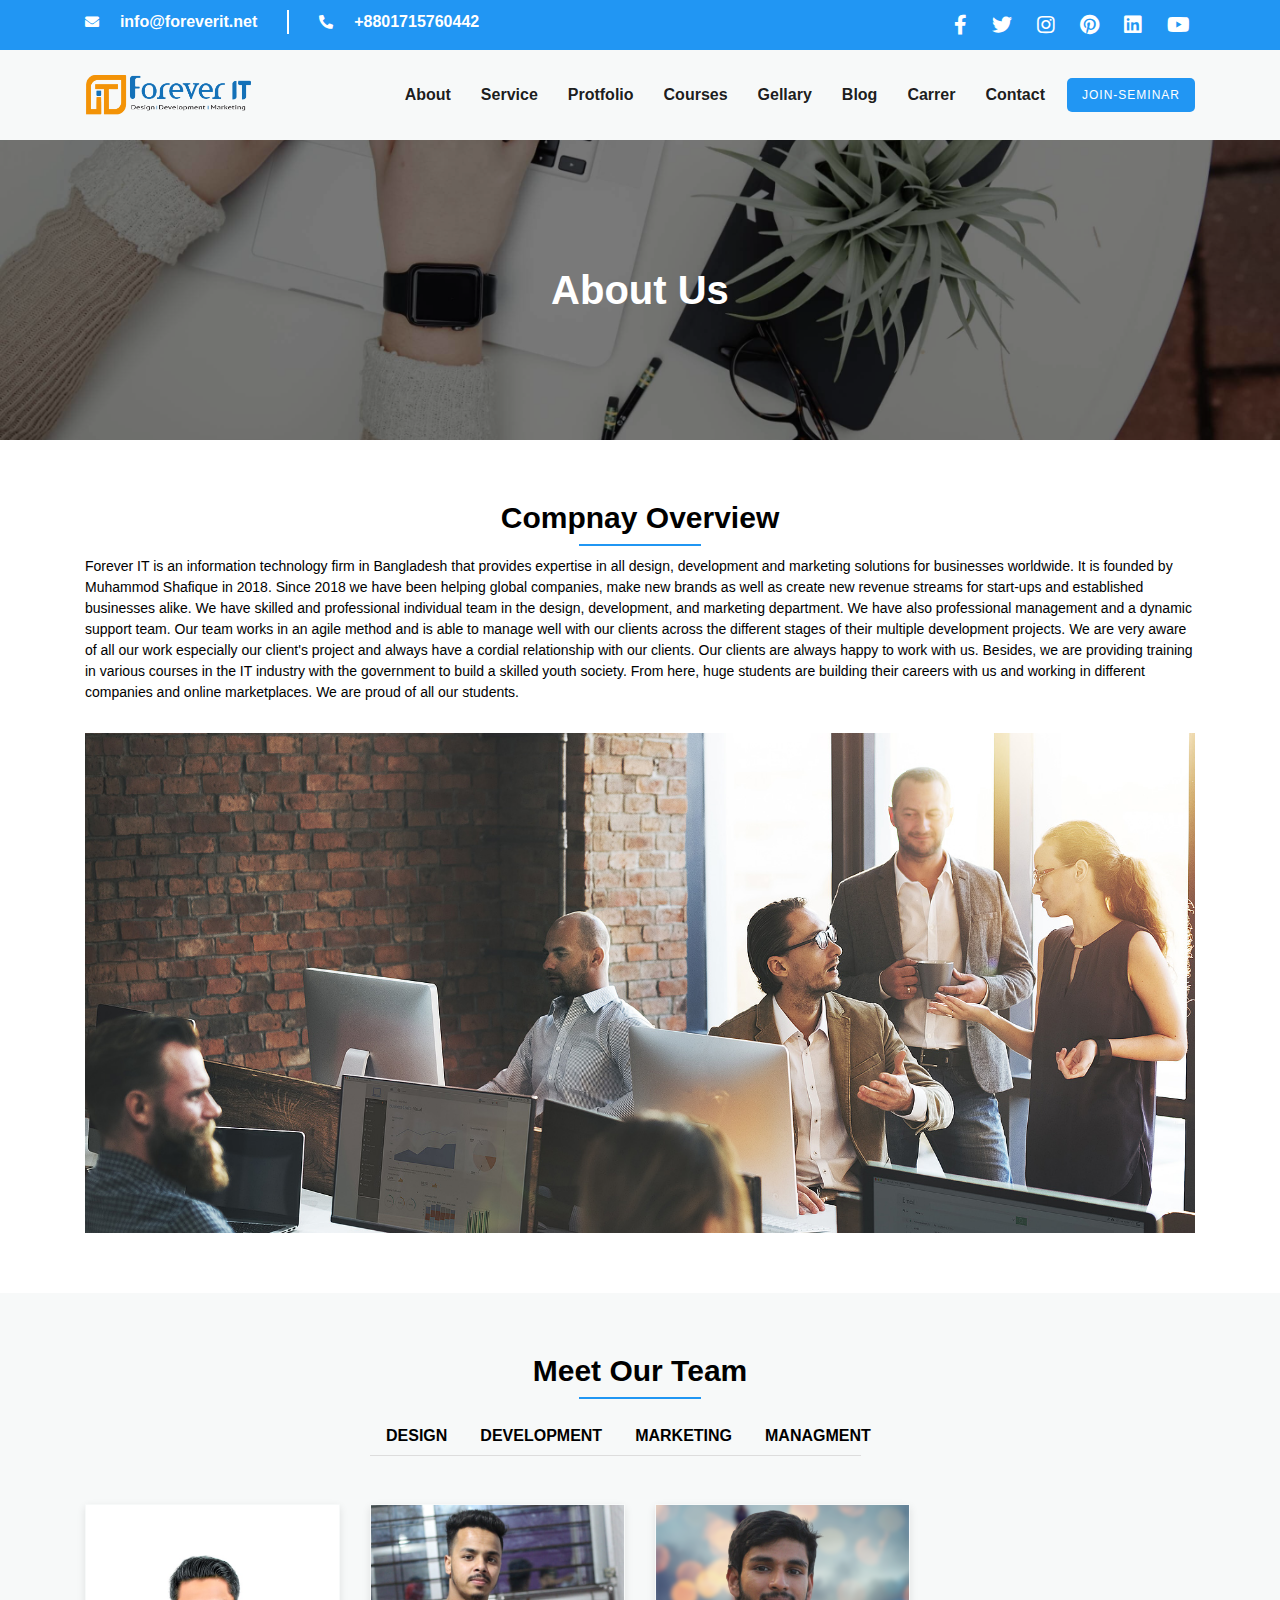
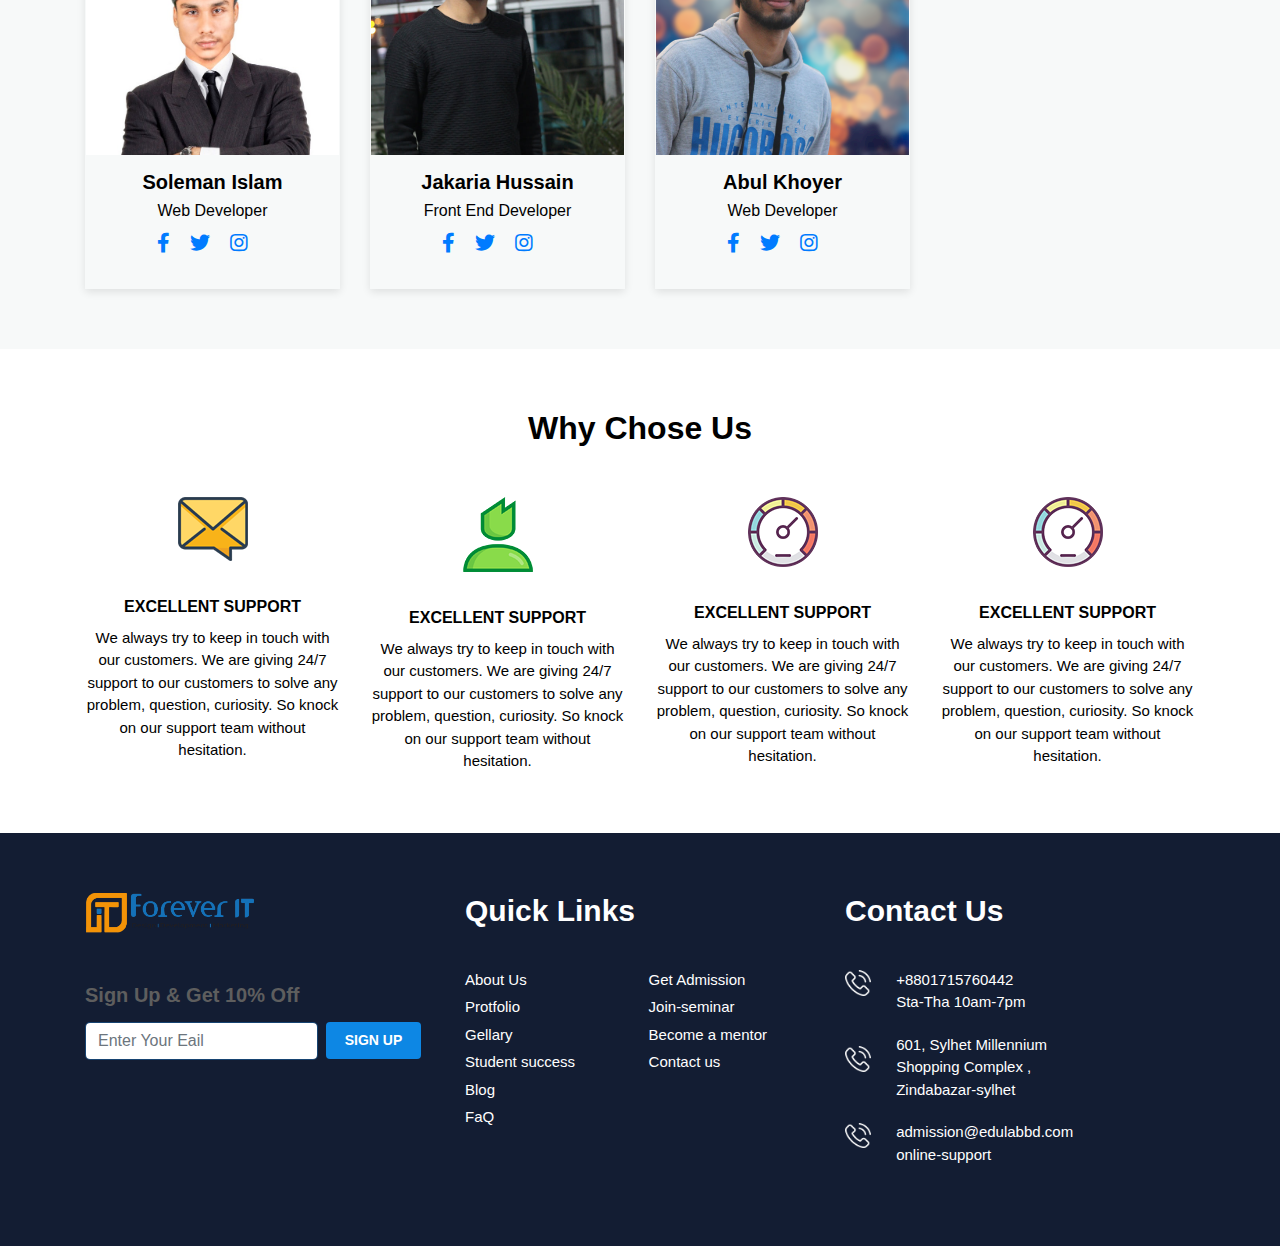
<file: Deveoplment.html>
<!doctype html>
<html lang="en">
  <head>
    <!-- Required meta tags -->
    <meta charset="utf-8">
    <meta name="viewport" content="width=device-width, initial-scale=1, shrink-to-fit=no">

    <!-- Bootstrap CSS -->
    <title>Forever It</title>
    <link rel="stylesheet" href="css/bootstrap-reboot.css">
    <link rel="stylesheet" href="css/bootstrap-grid.min.css">
    <link rel="stylesheet" href="css/bootstrap.min.css">
    <link rel="stylesheet" href="css/nice-select.css">

    <link rel="stylesheet" href="css/all.css">
    <link rel="stylesheet" href="css/style.css">
    <link rel="stylesheet" href="css/owl.theme.default.min.css">
    <link rel="stylesheet" href="css/owl.carousel.min.css">
    <link rel="stylesheet" href="css/responsive.css">
   
    
  </head>
  <body>

    <!doctype html>
    <html lang="en">
      <head>
        <!-- Required meta tags -->
        <meta charset="utf-8">
        <meta name="viewport" content="width=device-width, initial-scale=1, shrink-to-fit=no">
    
        <!-- Bootstrap CSS -->
        <title>Forever It</title>
        <link rel="stylesheet" href="css/bootstrap-reboot.css">
        <link rel="stylesheet" href="css/bootstrap-grid.min.css">
        <link rel="stylesheet" href="css/bootstrap.min.css">
        <link rel="stylesheet" href="css/nice-select.css">
    
        <link rel="stylesheet" href="css/all.css">
        <link rel="stylesheet" href="css/style.css">
        <link rel="stylesheet" href="css/owl.theme.default.min.css">
        <link rel="stylesheet" href="css/owl.carousel.min.css">
        <link rel="stylesheet" href="css/responsive.css">
       
        
      </head>
      <body>
        <!-- ===================================Hadder-Top========================================== -->
        <section class="header-top">
          <div class="container">
            <div class="row">
              <div class="col-lg-6">
                <div class="header-contact w-100">
              <ul class="d-flex align-items-center">
                  <li>
                    <span><i class="fas fa-envelope fa-1x"></i></span>
                    <a href="mailto :info@foreverit.net">info@foreverit.net</a>
                  </li>
                  <li>
                    <span><i class="fas fa-phone-alt"></i></span>
                    <a href="tel:+8801715760442">+8801715760442</a>
                  </li>
               </ul>
              </div>
            </div>
            <div class="col-lg-6">
              <div class="Foreverit-social-link">
                <ul class="d-flex justify-content-end">
                  <li><a href="#">
                    <span><i class="fab fa-facebook-f"></i></span>
                  </a></li>
                  <li><a href="#">
                    <span><i class="fab fa-twitter"></i></span>
                  </a></li>
                  <li><a href="#">
                    <span><i class="fab fa-instagram"></i></span>
                  </a></li>
                  <li><a href="#">
                    <span><i class="fab fa-pinterest"></i></span>
                  </a></li>
                  <li><a href="#">
                    <span><i class="fab fa-linkedin"></i></span>
                  </a></li>
                  <li><a href="#">
                    <span><i class="fab fa-youtube"></i></span>
                  </a></li>
                </ul>
              </div>
            </div>
          </div>
          </div>
        </section>
        <!-- =====================================hader-part==================== -->
        <section class="header-area bg-primary">
          <div class="container">
            <div class="row">
              <div class="col-lg-12">
                <nav class="navbar navbar-expand-lg navbar-light p-0">
                  <a class="navbar-brand" href="#"><img src="image/logo.png" alt="forever-it" class="img-fluid"></a>
                  <button class="navbar-toggler" type="button" data-toggle="collapse" data-target="#navbarNav" aria-controls="navbarNav" aria-expanded="false" aria-label="Toggle navigation">
                    <span class="navbar-toggler-icon"></span>
                  </button>
                  <div class="collapse navbar-collapse" id="navbarNav">
                    <ul class="navbar-nav ml-auto ">
                      <li class="nav-item">
                        <a class="nav-link" href="about.html">About</a>
                      </li>
                      <li class="nav-item">
                        <a class="nav-link" href="services.html">service</a>
                      </li>
                      <li class="nav-item">
                        <a class="nav-link" href="#">Protfolio</a>
                      </li>
                      <li class="nav-item">
                        <a class="nav-link" href="courses.html">Courses</a>
                      </li>
                      <li class="nav-item">
                        <a class="nav-link" href="gellery.html">Gellary</a>
                      </li>
                      <li class="nav-item">
                        <a class="nav-link" href="blog.html">Blog</a>
                      </li>
                      <li class="nav-item">
                        <a class="nav-link" href="carrer.html">Carrer</a>
                      </li>
                      <li class="nav-item">
                        <a class="nav-link" href="contact.html">Contact</a>
                      </li>
                      <li class="nav-item">
                        <a href="" class="join-btn">Join-seminar</a>
                      </li>
                    </ul>
                  </div>
                </nav>
              </div>
            </div>
          </div>
        </section>
        <!--================================== breadcub-area========================================== -->
        <section class="breadcrumb-area d-flex justify-content-center align-items-center">
            <div class="container">
                <div class="row">
                    <div class="col-lg-12">
                        <div class="breadcrumb-title text-center">
                          <h3>About Us</h3>
                              
                        </div>
                    </div>
                </div>
            </div>
        </section>
        <!-- over-view-area -->
        <section class="over-view-area p-60">
            <div class="container">
                <div class="row">
                    <div class="col-lg-12">
                        <div class="over-view-title text-center">
                            <h3>Compnay Overview</h3>
                        </div>
                    </div>
                    <div class="col-lg-12">
                        <div class="about-content">
                            <article>
                                <p>
                                    Forever IT is an information technology firm in Bangladesh that provides expertise in all design, development and marketing solutions for businesses worldwide. It is founded by Muhammod Shafique in 2018. Since 2018 we have been helping global companies, make new brands as well as create new revenue streams for start-ups and established businesses alike. We have skilled and professional individual team in the design, development, and marketing department. We have also professional management and a dynamic support team. Our team works in an agile method and is able to manage well with our clients across the different stages of their multiple development projects. We are very aware of all our work especially our client's project and always have a cordial relationship with our clients. Our clients are always happy to work with us. Besides, we are providing training in various courses in the IT industry with the government to build a skilled youth society. From here, huge students are building their careers with us and working in different companies and online marketplaces. We are proud of all our students.
    
    
                                </p>
                            </article>
                            <div class="about-thum">
                                <figure>
                                    <img src="image/04.jpg">
                                </figure>
                            </div>
                        </div>
                    </div>
                </div>
            </div>
        </section>
        
        <!-- our-team -->
        <section class="our-team-area p-60 bg-primary">
            <div class="container">
                <div class="row">
                    <div class="col-lg-12">
                        <div class="our-team-title text-center">
                            <h3>Meet Our Team</h3>
                        </div>
                    </div>
                    <div class="col-lg-12">
                      <div class="team-section">
                        <div class="row">
                          <div class="col-12 col-lg-6 offset-lg-3">
                            <ul class="d-flex mb-3">
                              <li><a class="active" href="about.html">DESIGN</a></li>
                              <li><a href="Deveoplment.html">DEVELOPMENT</a></li>
                              <li><a href="marketing.html">MARKETING</a></li>
                              
                              <li><a href="management.html">MANAGMENT</a></li>
    
                            </ul>
                          </div>
                        </div>
                      </div>
                    </div>
            <div class="col-lg-3">
                <div class="team-wrapp">
                  <div class="single-team">
                    <div class="single-team-thumb" style="background: url('image/solaiman.jpg');">
                    </div>
                    <div class="Disigner-detail text-center">
                      <h3>Soleman Islam</h3>
                      <p>Web Developer</p>
                      <ul class="d-flex justify-content-center">
                        <li><a href="#">
                          <span><i class="fab fa-facebook-f"></i></span>
                        </a></li>
                        <li><a href="#">
                          <span><i class="fab fa-twitter"></i></span>
                        </a></li>
                        <li><a href="#">
                          <span><i class="fab fa-instagram"></i></span>
                        </a></li>
                      </ul>
                    </div>
                  </div>
                </div>
              </div>
              <div class="col-lg-3">
                <div class="team-wrapp">
                  <div class="single-team">
                    <div class="single-team-thumb" style="background: url('image/jakaria.jpg');">
                    </div>
                    <div class="Disigner-detail text-center">
                      <h3>Jakaria Hussain</h3>
                      <p>Front End Developer</p>
                      <ul class="d-flex justify-content-center">
                        <li><a href="#">
                          <span><i class="fab fa-facebook-f"></i></span>
                        </a></li>
                        <li><a href="#">
                          <span><i class="fab fa-twitter"></i></span>
                        </a></li>
                        <li><a href="#">
                          <span><i class="fab fa-instagram"></i></span>
                        </a></li>
                      </ul>
                    </div>
                  </div>
                </div>
              </div>
              <div class="col-lg-3">
                <div class="team-wrapp">
                  <div class="single-team">
                    <div class="single-team-thumb" style="background: url('image/kayer.png');">
                    </div>
                    <div class="Disigner-detail text-center">
                      <h3>Abul Khoyer</h3>
                      <p>Web Developer</p>
                      <ul class="d-flex justify-content-center">
                        <li><a href="#">
                          <span><i class="fab fa-facebook-f"></i></span>
                        </a></li>
                        <li><a href="#">
                          <span><i class="fab fa-twitter"></i></span>
                        </a></li>
                        <li><a href="#">
                          <span><i class="fab fa-instagram"></i></span>
                        </a></li>
                      </ul>
                    </div>
                  </div>
                </div>
              </div>
            
        </div>
    </div>
</section>
<!-- ==============chose-area====================== -->
<section class="chose-area p-60">
  <div class="container">
    <div class="row">
      <div class="col-lg-12">
        <div class="chose-heading text-center">
        <h2>Why Chose Us</h2>
      </div>
      </div>
      <div class="col-lg-3">
        <div class="chose-wrapp text-center">
          <div class="single-chose">
            <figure>
              <img src="image/chose01.png"alt class="image-fluid">
            </figure>
            <h4>EXCELLENT SUPPORT</h4>
            <p>We always try to keep in touch with our customers. We are giving 24/7 support to our customers to solve any problem, question, curiosity. So knock on our support team without hesitation.</p>
          </div>
        </div>
      </div>
      <div class="col-lg-3">
        <div class="chose-wrapp text-center">
          <div class="single-chose">
            <figure>
              <img src="image/chose02.png"alt class="image-fluid">
            </figure>
            <h4>EXCELLENT SUPPORT</h4>
            <p>We always try to keep in touch with our customers. We are giving 24/7 support to our customers to solve any problem, question, curiosity. So knock on our support team without hesitation.</p>
          </div>
        </div>
      </div>
      <div class="col-lg-3">
        <div class="chose-wrapp text-center">
          <div class="single-chose">
            <figure>
              <img src="image/chose03.png"alt class="image-fluid">
            </figure>
            <h4>EXCELLENT SUPPORT</h4>
            <p>We always try to keep in touch with our customers. We are giving 24/7 support to our customers to solve any problem, question, curiosity. So knock on our support team without hesitation.</p>
          </div>
        </div>
      </div>
      <div class="col-lg-3">
        <div class="chose-wrapp text-center">
          <div class="single-chose">
            <figure>
              <img src="image/chose03.png"alt class="image-fluid">
            </figure>
            <h4>EXCELLENT SUPPORT</h4>
            <p>We always try to keep in touch with our customers. We are giving 24/7 support to our customers to solve any problem, question, curiosity. So knock on our support team without hesitation.</p>
          </div>
        </div>
      </div>
    </div>
  </div>
</section>
<!-- =============fotter-area============== -->
<!-- =============fotter-area============== -->
<section class="footer-area p-60">
  <div class="container">
    <div class="row">
      <div class="col-lg-4">
        <div class="fottre-wrapp d-flex">
        <div class="footer-content">
        <a class="navbar-logo" href="#"><img src="image/logo.png" class="img-fluid"></a>
        <h4>Sign Up & Get 10% Off</h4>
      <form class="form-inline my-2 my-lg-0">
        <input class="form-control mr-sm-2" type="text" placeholder="Enter Your Eail" aria-label="Search">
      </form>
      </div>
      <div class="fotter-btn">
      <button class="btn btn-footer" type="submit">Sign Up</button>
      </div>
      </div>
      </div>
      <div class="col-lg-4">
        <div class="fotter-quick">
          <div class="fotter-title">
            <h2>Quick Links</h2>
          </div>
          <div class="foter-link-wrapp d-flex justify-content-between">
           <ul>
             <li><a href="">About Us</a></li>
             <li><a href="">Protfolio</a></li>
             <li><a href="">Gellary</a></li>
             <li><a href="">Student success</a></li>
             <li><a href="">Blog</a></li>

             <li><a href="">FaQ</a></li>

           </ul>
           <ul class="pr-5">
             <li><a href="">Get Admission</a></li>
             <li><a href="">Join-seminar</a></li>
             <li><a href="">Become a mentor</a></li>
             <li><a href="">Contact us</a></li>

           </ul>
          </div>
        </div>
      </div>
      <div class="col-lg-3">
        <div class="fotter-title">
          <h2>contact Us</h2>
        </div>
        <div class="location-area">
          <div class="single-location d-flex align-items-center">
            <div class="location-icon">
            <figure>
              <img src="image/01icon.png" alt class="image-fluid">
            </figure>
            </div>
          <div class="location-content w-100">
            <a href="tel:+8801715760442">+8801715760442</a>
            <p>Sta-Tha 10am-7pm</p>
          </div>
        </div>
      </div>
      <div class="location-area">
        <div class="single-location d-flex align-items-center">
          <div class="location-icon">
          <figure>
            <img src="image/01icon.png" alt class="image-fluid">
          </figure>
          </div>
        <div class="location-content w-100">
          <a href="">601, Sylhet Millennium Shopping Complex ,</a>
            <p>Zindabazar-sylhet</p>
        </div>
      </div>
    </div>
    <div class="location-area">
      <div class="single-location d-flex align-items-center">
        <div class="location-icon">
        <figure>
          <img src="image/01icon.png" alt class="image-fluid">
        </figure>
        </div>
      <div class="location-content w-100">
        <a href="mail to :admission@edulabbd.com">admission@edulabbd.com</a>
          <p>online-support</p>
      </div>
    </div>
  </div>
    </div>
</section>
</file>
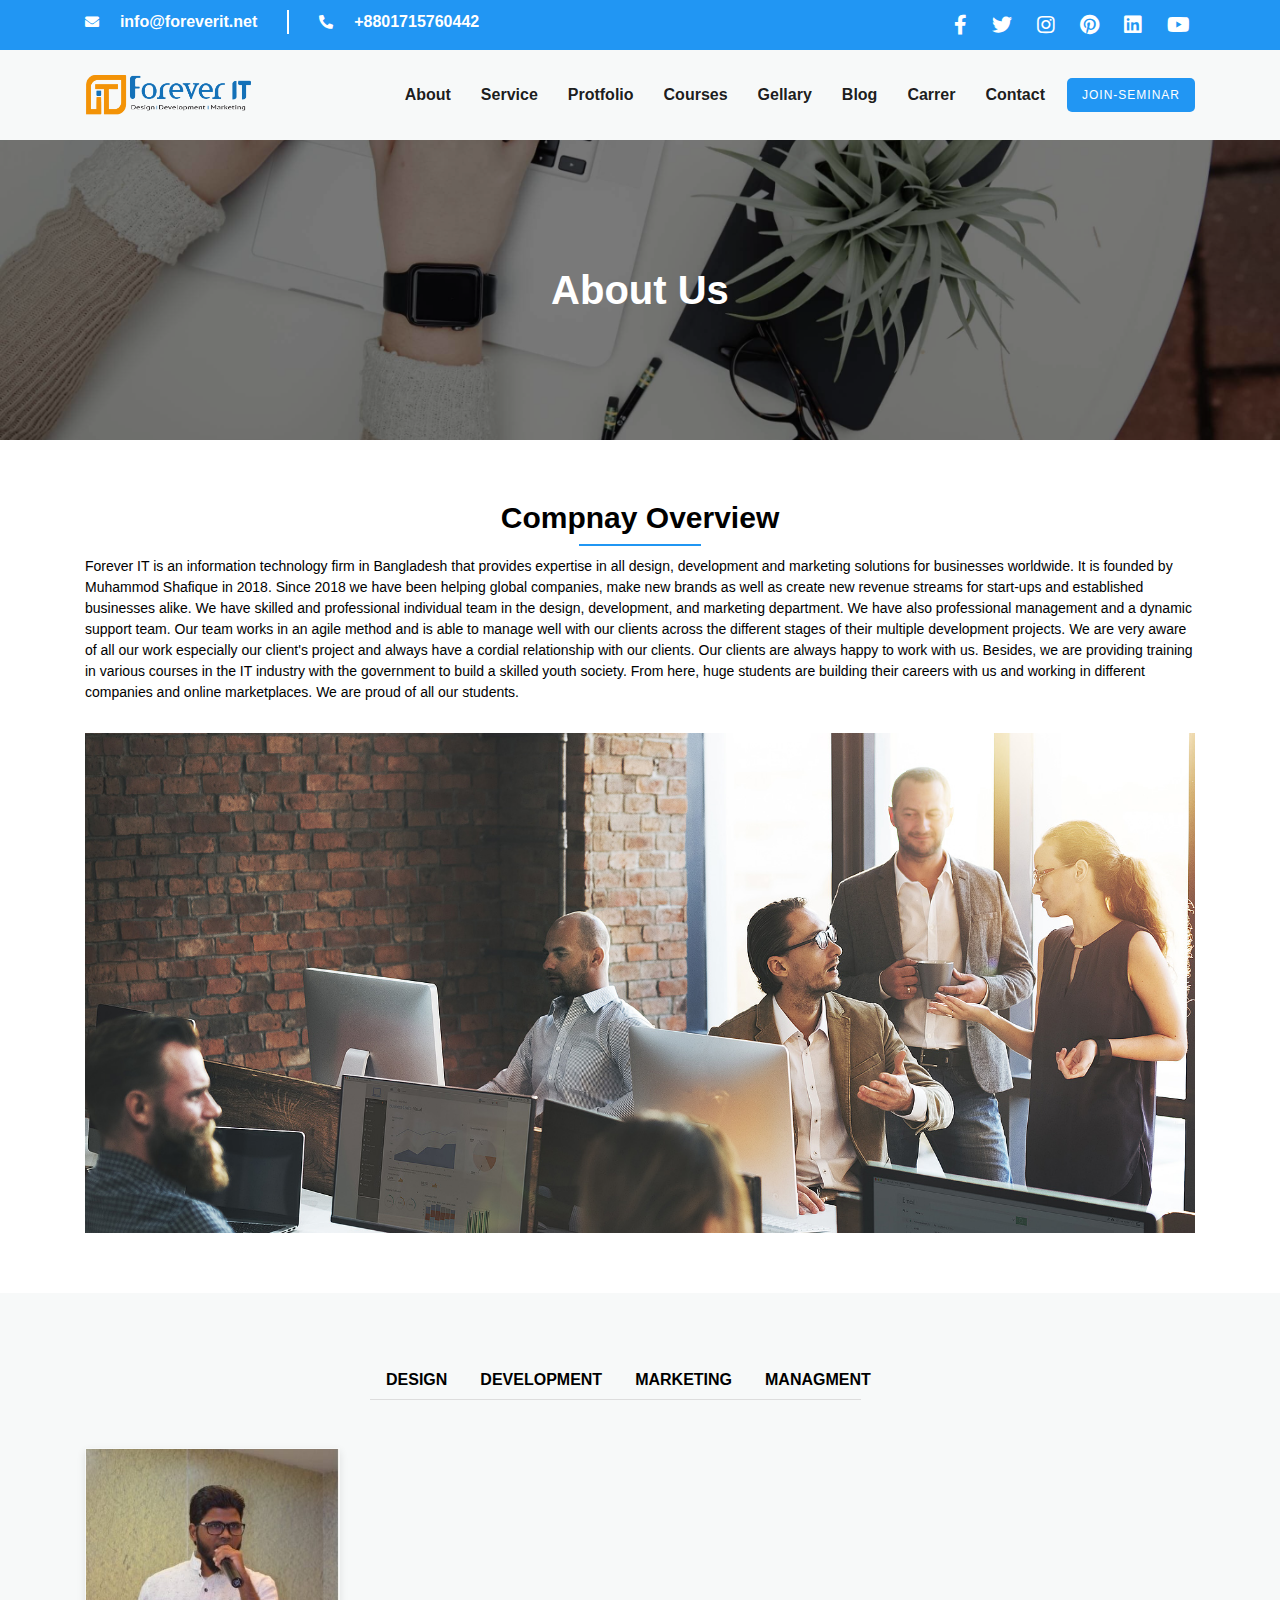
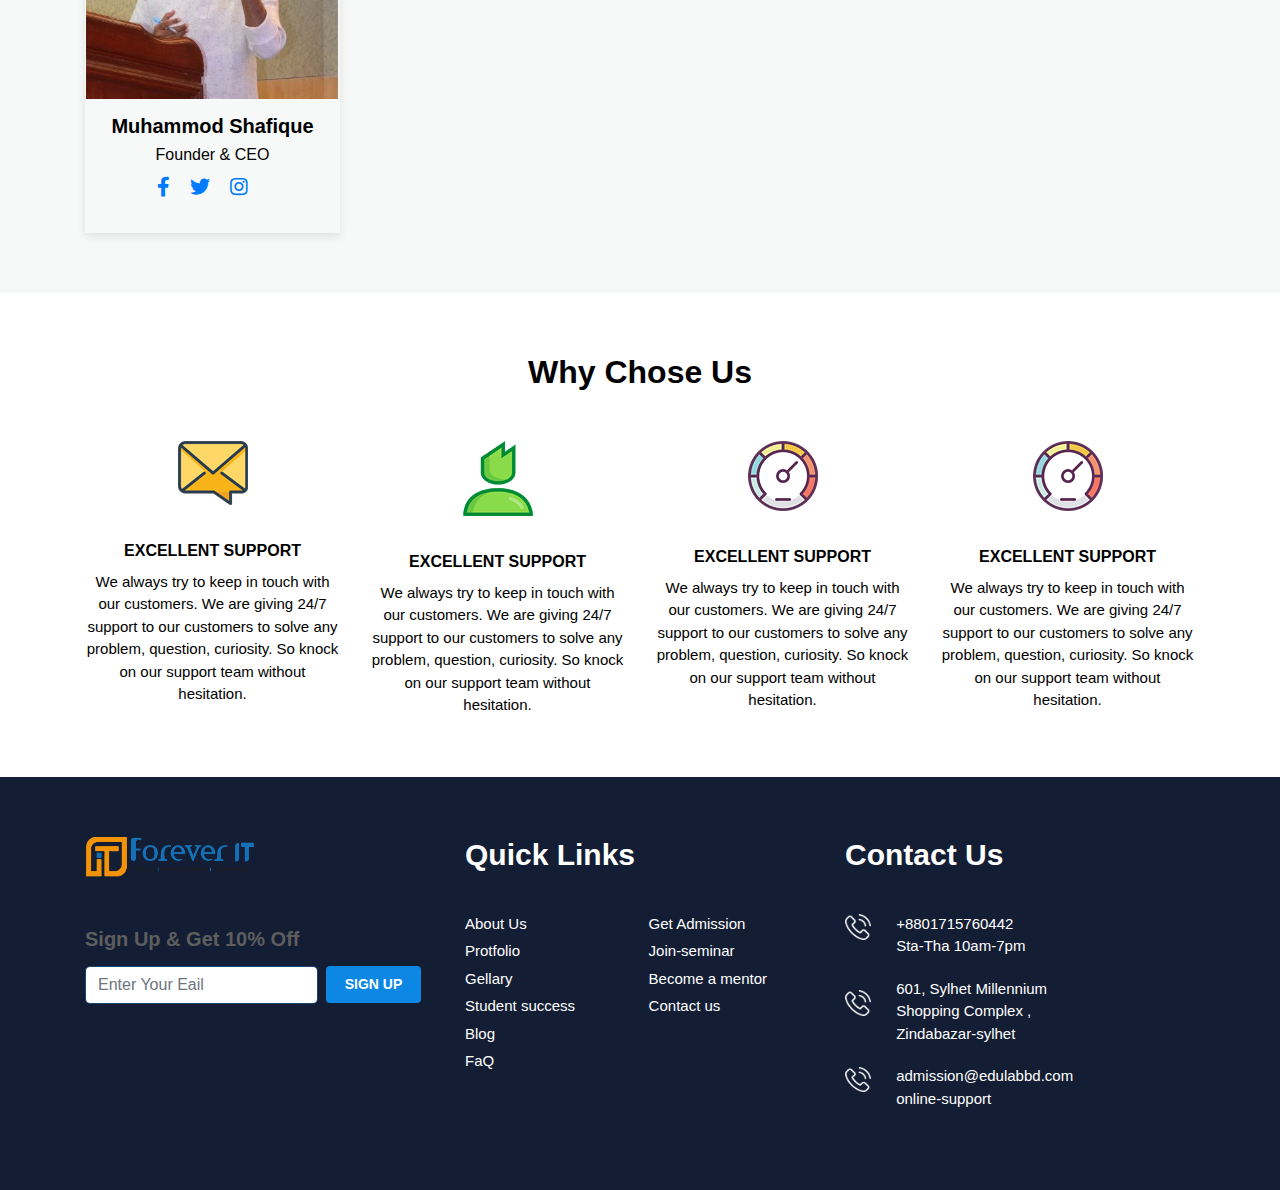
<file: management.html>
<!doctype html>
<html lang="en">
  <head>
    <!-- Required meta tags -->
    <meta charset="utf-8">
    <meta name="viewport" content="width=device-width, initial-scale=1, shrink-to-fit=no">

    <!-- Bootstrap CSS -->
    <title>Forever It</title>
    <link rel="stylesheet" href="css/bootstrap-reboot.css">
    <link rel="stylesheet" href="css/bootstrap-grid.min.css">
    <link rel="stylesheet" href="css/bootstrap.min.css">
    <link rel="stylesheet" href="css/nice-select.css">

    <link rel="stylesheet" href="css/all.css">
    <link rel="stylesheet" href="css/style.css">
    <link rel="stylesheet" href="css/owl.theme.default.min.css">
    <link rel="stylesheet" href="css/owl.carousel.min.css">
    <link rel="stylesheet" href="css/responsive.css">
   
    
  </head>
  <body>

    <!doctype html>
    <html lang="en">
      <head>
        <!-- Required meta tags -->
        <meta charset="utf-8">
        <meta name="viewport" content="width=device-width, initial-scale=1, shrink-to-fit=no">
    
        <!-- Bootstrap CSS -->
        <title>Forever It</title>
        <link rel="stylesheet" href="css/bootstrap-reboot.css">
        <link rel="stylesheet" href="css/bootstrap-grid.min.css">
        <link rel="stylesheet" href="css/bootstrap.min.css">
        <link rel="stylesheet" href="css/nice-select.css">
    
        <link rel="stylesheet" href="css/all.css">
        <link rel="stylesheet" href="css/style.css">
        <link rel="stylesheet" href="css/owl.theme.default.min.css">
        <link rel="stylesheet" href="css/owl.carousel.min.css">
        <link rel="stylesheet" href="css/responsive.css">
       
        
      </head>
      <body>
        <!-- ===================================Hadder-Top========================================== -->
        <section class="header-top">
          <div class="container">
            <div class="row">
              <div class="col-lg-6">
                <div class="header-contact w-100">
              <ul class="d-flex align-items-center">
                  <li>
                    <span><i class="fas fa-envelope fa-1x"></i></span>
                    <a href="mailto :info@foreverit.net">info@foreverit.net</a>
                  </li>
                  <li>
                    <span><i class="fas fa-phone-alt"></i></span>
                    <a href="tel:+8801715760442">+8801715760442</a>
                  </li>
               </ul>
              </div>
            </div>
            <div class="col-lg-6">
              <div class="Foreverit-social-link">
                <ul class="d-flex justify-content-end">
                  <li><a href="#">
                    <span><i class="fab fa-facebook-f"></i></span>
                  </a></li>
                  <li><a href="#">
                    <span><i class="fab fa-twitter"></i></span>
                  </a></li>
                  <li><a href="#">
                    <span><i class="fab fa-instagram"></i></span>
                  </a></li>
                  <li><a href="#">
                    <span><i class="fab fa-pinterest"></i></span>
                  </a></li>
                  <li><a href="#">
                    <span><i class="fab fa-linkedin"></i></span>
                  </a></li>
                  <li><a href="#">
                    <span><i class="fab fa-youtube"></i></span>
                  </a></li>
                </ul>
              </div>
            </div>
          </div>
          </div>
        </section>
        <!-- =====================================hader-part==================== -->
        <section class="header-area bg-primary">
          <div class="container">
            <div class="row">
              <div class="col-lg-12">
                <nav class="navbar navbar-expand-lg navbar-light p-0">
                  <a class="navbar-brand" href="#"><img src="image/logo.png" alt="forever-it" class="img-fluid"></a>
                  <button class="navbar-toggler" type="button" data-toggle="collapse" data-target="#navbarNav" aria-controls="navbarNav" aria-expanded="false" aria-label="Toggle navigation">
                    <span class="navbar-toggler-icon"></span>
                  </button>
                  <div class="collapse navbar-collapse" id="navbarNav">
                    <ul class="navbar-nav ml-auto ">
                      <li class="nav-item">
                        <a class="nav-link" href="about.html">About</a>
                      </li>
                      <li class="nav-item">
                        <a class="nav-link" href="services.html">service</a>
                      </li>
                      <li class="nav-item">
                        <a class="nav-link" href="#">Protfolio</a>
                      </li>
                      <li class="nav-item">
                        <a class="nav-link" href="courses.html">Courses</a>
                      </li>
                      <li class="nav-item">
                        <a class="nav-link" href="gellery.html">Gellary</a>
                      </li>
                      <li class="nav-item">
                        <a class="nav-link" href="blog.html">Blog</a>
                      </li>
                      <li class="nav-item">
                        <a class="nav-link" href="carrer.html">Carrer</a>
                      </li>
                      <li class="nav-item">
                        <a class="nav-link" href="contact.html">Contact</a>
                      </li>
                      <li class="nav-item">
                        <a href="" class="join-btn">Join-seminar</a>
                      </li>
                    </ul>
                  </div>
                </nav>
              </div>
            </div>
          </div>
        </section>
         <!--================================== breadcub-area========================================== -->
    <section class="breadcrumb-area d-flex justify-content-center align-items-center">
        <div class="container">
            <div class="row">
                <div class="col-lg-12">
                    <div class="breadcrumb-title text-center">
                      <h3>About Us</h3>
                          
                    </div>
                </div>
            </div>
        </div>
    </section>
    <!-- over-view-area -->
    <section class="over-view-area p-60">
        <div class="container">
            <div class="row">
                <div class="col-lg-12">
                    <div class="over-view-title text-center">
                        <h3>Compnay Overview</h3>
                    </div>
                </div>
                <div class="col-lg-12">
                    <div class="about-content">
                        <article>
                            <p>
                                Forever IT is an information technology firm in Bangladesh that provides expertise in all design, development and marketing solutions for businesses worldwide. It is founded by Muhammod Shafique in 2018. Since 2018 we have been helping global companies, make new brands as well as create new revenue streams for start-ups and established businesses alike. We have skilled and professional individual team in the design, development, and marketing department. We have also professional management and a dynamic support team. Our team works in an agile method and is able to manage well with our clients across the different stages of their multiple development projects. We are very aware of all our work especially our client's project and always have a cordial relationship with our clients. Our clients are always happy to work with us. Besides, we are providing training in various courses in the IT industry with the government to build a skilled youth society. From here, huge students are building their careers with us and working in different companies and online marketplaces. We are proud of all our students.


                            </p>
                        </article>
                        <div class="about-thum">
                            <figure>
                                <img src="image/04.jpg">
                            </figure>
                        </div>
                    </div>
                </div>
            </div>
        </div>
    </section>
        
        <!-- our-team -->
        <section class="our-team-area p-60 bg-primary">
            <div class="container">
                <div class="row">
                    
                    <div class="col-lg-12">
                      <div class="team-section">
                        <div class="row">
                          <div class="col-12 col-lg-6 offset-lg-3">
                            <ul class="d-flex mb-3">
                              <li><a class="active" href="about.html">DESIGN</a></li>
                              <li><a href="Deveoplment.html">DEVELOPMENT</a></li>
                              <li><a href="marketing.html">MARKETING</a></li>
                              
                              <li><a href="management.html">MANAGMENT</a></li>
    
                            </ul>
                          </div>
                        </div>
                      </div>
                    </div>
            <div class="col-lg-3">
                <div class="team-wrapp">
                  <div class="single-team">
                    <div class="single-team-thumb" style="background: url('image/shofiq.jpg');">
                    </div>
                    <div class="Disigner-detail text-center">
                      <h3>Muhammod Shafique</h3>
                      <p>Founder & CEO</p>
                      <ul class="d-flex justify-content-center">
                        <li><a href="#">
                          <span><i class="fab fa-facebook-f"></i></span>
                        </a></li>
                        <li><a href="#">
                          <span><i class="fab fa-twitter"></i></span>
                        </a></li>
                        <li><a href="#">
                          <span><i class="fab fa-instagram"></i></span>
                        </a></li>
                      </ul>
                    </div>
                  </div>
                </div>
              </div>
        </div>
    </div>
</section>
<!-- ==============chose-area====================== -->
<section class="chose-area p-60">
  <div class="container">
    <div class="row">
      <div class="col-lg-12">
        <div class="chose-heading text-center">
        <h2>Why Chose Us</h2>
      </div>
      </div>
      <div class="col-lg-3">
        <div class="chose-wrapp text-center">
          <div class="single-chose">
            <figure>
              <img src="image/chose01.png"alt class="image-fluid">
            </figure>
            <h4>EXCELLENT SUPPORT</h4>
            <p>We always try to keep in touch with our customers. We are giving 24/7 support to our customers to solve any problem, question, curiosity. So knock on our support team without hesitation.</p>
          </div>
        </div>
      </div>
      <div class="col-lg-3">
        <div class="chose-wrapp text-center">
          <div class="single-chose">
            <figure>
              <img src="image/chose02.png"alt class="image-fluid">
            </figure>
            <h4>EXCELLENT SUPPORT</h4>
            <p>We always try to keep in touch with our customers. We are giving 24/7 support to our customers to solve any problem, question, curiosity. So knock on our support team without hesitation.</p>
          </div>
        </div>
      </div>
      <div class="col-lg-3">
        <div class="chose-wrapp text-center">
          <div class="single-chose">
            <figure>
              <img src="image/chose03.png"alt class="image-fluid">
            </figure>
            <h4>EXCELLENT SUPPORT</h4>
            <p>We always try to keep in touch with our customers. We are giving 24/7 support to our customers to solve any problem, question, curiosity. So knock on our support team without hesitation.</p>
          </div>
        </div>
      </div>
      <div class="col-lg-3">
        <div class="chose-wrapp text-center">
          <div class="single-chose">
            <figure>
              <img src="image/chose03.png"alt class="image-fluid">
            </figure>
            <h4>EXCELLENT SUPPORT</h4>
            <p>We always try to keep in touch with our customers. We are giving 24/7 support to our customers to solve any problem, question, curiosity. So knock on our support team without hesitation.</p>
          </div>
        </div>
      </div>
    </div>
  </div>
</section>
<!-- =============fotter-area============== -->
<section class="footer-area p-60">
  <div class="container">
    <div class="row">
      <div class="col-lg-4">
        <div class="fottre-wrapp d-flex">
        <div class="footer-content">
        <a class="navbar-logo" href="#"><img src="image/logo.png" class="img-fluid"></a>
        <h4>Sign Up & Get 10% Off</h4>
      <form class="form-inline my-2 my-lg-0">
        <input class="form-control mr-sm-2" type="text" placeholder="Enter Your Eail" aria-label="Search">
      </form>
      </div>
      <div class="fotter-btn">
      <button class="btn btn-footer" type="submit">Sign Up</button>
      </div>
      </div>
      </div>
      <div class="col-lg-4">
        <div class="fotter-quick">
          <div class="fotter-title">
            <h2>Quick Links</h2>
          </div>
          <div class="foter-link-wrapp d-flex justify-content-between">
           <ul>
             <li><a href="">About Us</a></li>
             <li><a href="">Protfolio</a></li>
             <li><a href="">Gellary</a></li>
             <li><a href="">Student success</a></li>
             <li><a href="">Blog</a></li>

             <li><a href="">FaQ</a></li>

           </ul>
           <ul class="pr-5">
             <li><a href="">Get Admission</a></li>
             <li><a href="">Join-seminar</a></li>
             <li><a href="">Become a mentor</a></li>
             <li><a href="">Contact us</a></li>

           </ul>
          </div>
        </div>
      </div>
      <div class="col-lg-3">
        <div class="fotter-title">
          <h2>contact Us</h2>
        </div>
        <div class="location-area">
          <div class="single-location d-flex align-items-center">
            <div class="location-icon">
            <figure>
              <img src="image/01icon.png" alt class="image-fluid">
            </figure>
            </div>
          <div class="location-content w-100">
            <a href="tel:+8801715760442">+8801715760442</a>
            <p>Sta-Tha 10am-7pm</p>
          </div>
        </div>
      </div>
      <div class="location-area">
        <div class="single-location d-flex align-items-center">
          <div class="location-icon">
          <figure>
            <img src="image/01icon.png" alt class="image-fluid">
          </figure>
          </div>
        <div class="location-content w-100">
          <a href="">601, Sylhet Millennium Shopping Complex ,</a>
            <p>Zindabazar-sylhet</p>
        </div>
      </div>
    </div>
    <div class="location-area">
      <div class="single-location d-flex align-items-center">
        <div class="location-icon">
        <figure>
          <img src="image/01icon.png" alt class="image-fluid">
        </figure>
        </div>
      <div class="location-content w-100">
        <a href="mail to :admission@edulabbd.com">admission@edulabbd.com</a>
          <p>online-support</p>
      </div>
    </div>
  </div>
    </div>
</section>
</file>
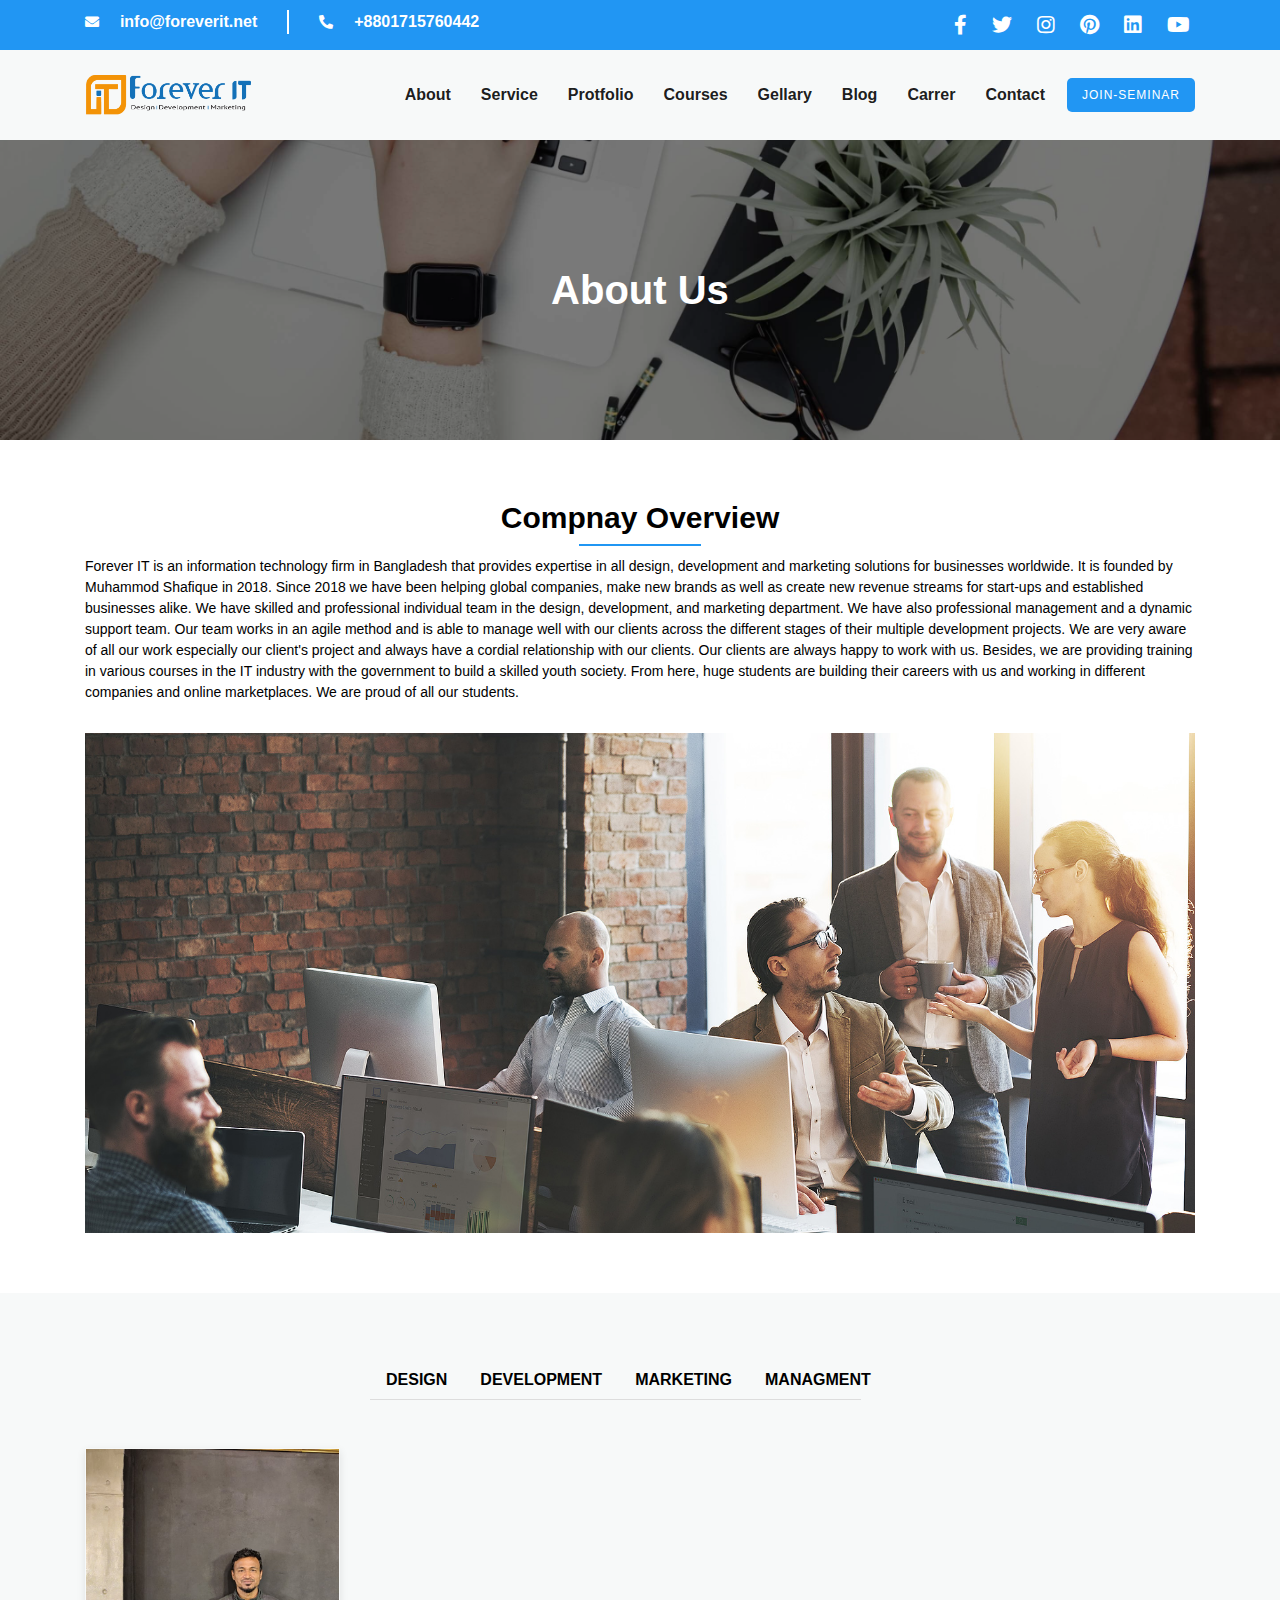
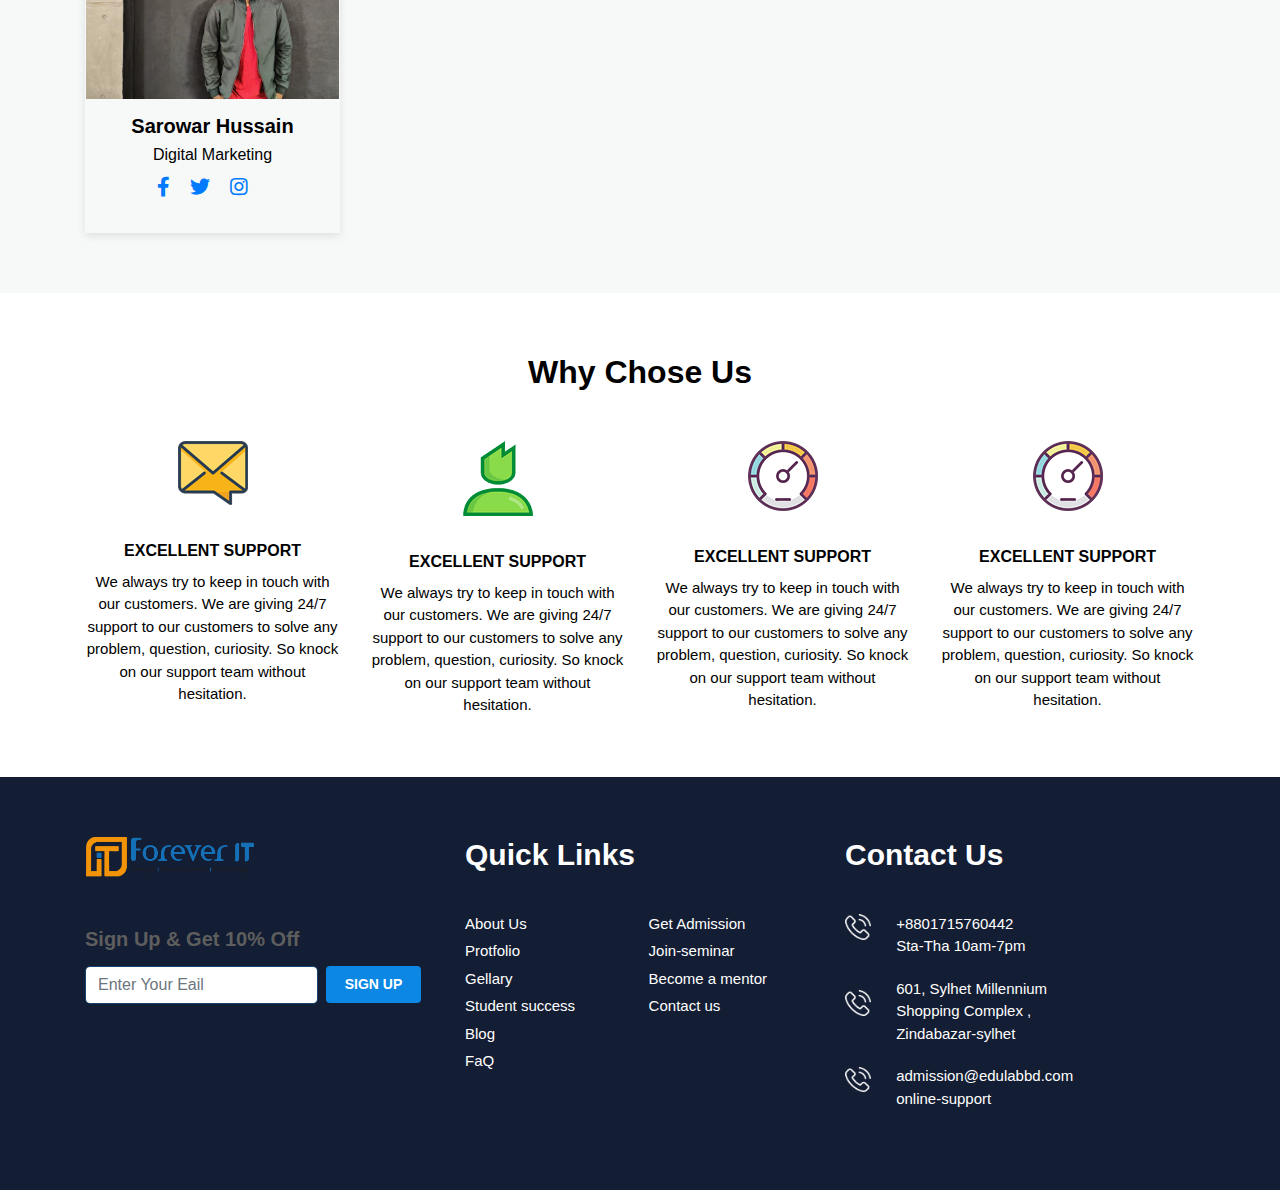
<file: marketing.html>
<!doctype html>
<html lang="en">
  <head>
    <!-- Required meta tags -->
    <meta charset="utf-8">
    <meta name="viewport" content="width=device-width, initial-scale=1, shrink-to-fit=no">

    <!-- Bootstrap CSS -->
    <title>Forever It</title>
    <link rel="stylesheet" href="css/bootstrap-reboot.css">
    <link rel="stylesheet" href="css/bootstrap-grid.min.css">
    <link rel="stylesheet" href="css/bootstrap.min.css">
    <link rel="stylesheet" href="css/nice-select.css">

    <link rel="stylesheet" href="css/all.css">
    <link rel="stylesheet" href="css/style.css">
    <link rel="stylesheet" href="css/owl.theme.default.min.css">
    <link rel="stylesheet" href="css/owl.carousel.min.css">
    <link rel="stylesheet" href="css/responsive.css">
   
    
  </head>
  <body>

    <!doctype html>
    <html lang="en">
      <head>
        <!-- Required meta tags -->
        <meta charset="utf-8">
        <meta name="viewport" content="width=device-width, initial-scale=1, shrink-to-fit=no">
    
        <!-- Bootstrap CSS -->
        <title>Forever It</title>
        <link rel="stylesheet" href="css/bootstrap-reboot.css">
        <link rel="stylesheet" href="css/bootstrap-grid.min.css">
        <link rel="stylesheet" href="css/bootstrap.min.css">
        <link rel="stylesheet" href="css/nice-select.css">
    
        <link rel="stylesheet" href="css/all.css">
        <link rel="stylesheet" href="css/style.css">
        <link rel="stylesheet" href="css/owl.theme.default.min.css">
        <link rel="stylesheet" href="css/owl.carousel.min.css">
        <link rel="stylesheet" href="css/responsive.css">
       
        
      </head>
      <body>
        <!-- ===================================Hadder-Top========================================== -->
        <section class="header-top">
          <div class="container">
            <div class="row">
              <div class="col-lg-6">
                <div class="header-contact w-100">
              <ul class="d-flex align-items-center">
                  <li>
                    <span><i class="fas fa-envelope fa-1x"></i></span>
                    <a href="mailto :info@foreverit.net">info@foreverit.net</a>
                  </li>
                  <li>
                    <span><i class="fas fa-phone-alt"></i></span>
                    <a href="tel:+8801715760442">+8801715760442</a>
                  </li>
               </ul>
              </div>
            </div>
            <div class="col-lg-6">
              <div class="Foreverit-social-link">
                <ul class="d-flex justify-content-end">
                  <li><a href="#">
                    <span><i class="fab fa-facebook-f"></i></span>
                  </a></li>
                  <li><a href="#">
                    <span><i class="fab fa-twitter"></i></span>
                  </a></li>
                  <li><a href="#">
                    <span><i class="fab fa-instagram"></i></span>
                  </a></li>
                  <li><a href="#">
                    <span><i class="fab fa-pinterest"></i></span>
                  </a></li>
                  <li><a href="#">
                    <span><i class="fab fa-linkedin"></i></span>
                  </a></li>
                  <li><a href="#">
                    <span><i class="fab fa-youtube"></i></span>
                  </a></li>
                </ul>
              </div>
            </div>
          </div>
          </div>
        </section>
        <!-- =====================================hader-part==================== -->
        <section class="header-area bg-primary">
          <div class="container">
            <div class="row">
              <div class="col-lg-12">
                <nav class="navbar navbar-expand-lg navbar-light p-0">
                  <a class="navbar-brand" href="#"><img src="image/logo.png" alt="forever-it" class="img-fluid"></a>
                  <button class="navbar-toggler" type="button" data-toggle="collapse" data-target="#navbarNav" aria-controls="navbarNav" aria-expanded="false" aria-label="Toggle navigation">
                    <span class="navbar-toggler-icon"></span>
                  </button>
                  <div class="collapse navbar-collapse" id="navbarNav">
                    <ul class="navbar-nav ml-auto ">
                      <li class="nav-item">
                        <a class="nav-link" href="about.html">About</a>
                      </li>
                      <li class="nav-item">
                        <a class="nav-link" href="services.html">service</a>
                      </li>
                      <li class="nav-item">
                        <a class="nav-link" href="#">Protfolio</a>
                      </li>
                      <li class="nav-item">
                        <a class="nav-link" href="courses.html">Courses</a>
                      </li>
                      <li class="nav-item">
                        <a class="nav-link" href="gellery.html">Gellary</a>
                      </li>
                      <li class="nav-item">
                        <a class="nav-link" href="blog.html">Blog</a>
                      </li>
                      <li class="nav-item">
                        <a class="nav-link" href="carrer.html">Carrer</a>
                      </li>
                      <li class="nav-item">
                        <a class="nav-link" href="contact.html">Contact</a>
                      </li>
                      <li class="nav-item">
                        <a href="" class="join-btn">Join-seminar</a>
                      </li>
                    </ul>
                  </div>
                </nav>
              </div>
            </div>
          </div>
        </section>
         <!--================================== breadcub-area========================================== -->
    <section class="breadcrumb-area d-flex justify-content-center align-items-center">
        <div class="container">
            <div class="row">
                <div class="col-lg-12">
                    <div class="breadcrumb-title text-center">
                      <h3>About Us</h3>
                          
                    </div>
                </div>
            </div>
        </div>
    </section>
    <!-- over-view-area -->
    <section class="over-view-area p-60">
        <div class="container">
            <div class="row">
                <div class="col-lg-12">
                    <div class="over-view-title text-center">
                        <h3>Compnay Overview</h3>
                    </div>
                </div>
                <div class="col-lg-12">
                    <div class="about-content">
                        <article>
                            <p>
                                Forever IT is an information technology firm in Bangladesh that provides expertise in all design, development and marketing solutions for businesses worldwide. It is founded by Muhammod Shafique in 2018. Since 2018 we have been helping global companies, make new brands as well as create new revenue streams for start-ups and established businesses alike. We have skilled and professional individual team in the design, development, and marketing department. We have also professional management and a dynamic support team. Our team works in an agile method and is able to manage well with our clients across the different stages of their multiple development projects. We are very aware of all our work especially our client's project and always have a cordial relationship with our clients. Our clients are always happy to work with us. Besides, we are providing training in various courses in the IT industry with the government to build a skilled youth society. From here, huge students are building their careers with us and working in different companies and online marketplaces. We are proud of all our students.


                            </p>
                        </article>
                        <div class="about-thum">
                            <figure>
                                <img src="image/04.jpg">
                            </figure>
                        </div>
                    </div>
                </div>
            </div>
        </div>
    </section>
        
        <!-- our-team -->
        <section class="our-team-area p-60 bg-primary">
            <div class="container">
                <div class="row">
                    
                    <div class="col-lg-12">
                      <div class="team-section">
                        <div class="row">
                          <div class="col-12 col-lg-6 offset-lg-3">
                            <ul class="d-flex mb-3">
                              <li><a class="active" href="about.html">DESIGN</a></li>
                              <li><a href="Deveoplment.html">DEVELOPMENT</a></li>
                              <li><a href="marketing.html">MARKETING</a></li>
                              
                              <li><a href="management.html">MANAGMENT</a></li>
    
                            </ul>
                          </div>
                        </div>
                      </div>
                    </div>
            <div class="col-lg-3">
                <div class="team-wrapp">
                  <div class="single-team">
                    <div class="single-team-thumb" style="background: url('image/sarwer.jpg');">
                    </div>
                    <div class="Disigner-detail text-center">
                      <h3>Sarowar Hussain</h3>
                      <p>Digital Marketing</p>
                      <ul class="d-flex justify-content-center">
                        <li><a href="#">
                          <span><i class="fab fa-facebook-f"></i></span>
                        </a></li>
                        <li><a href="#">
                          <span><i class="fab fa-twitter"></i></span>
                        </a></li>
                        <li><a href="#">
                          <span><i class="fab fa-instagram"></i></span>
                        </a></li>
                      </ul>
                    </div>
                  </div>
                </div>
              </div>
        </div>
    </div>
</section>
<!-- ==============chose-area====================== -->
<section class="chose-area p-60">
  <div class="container">
    <div class="row">
      <div class="col-lg-12">
        <div class="chose-heading text-center">
        <h2>Why Chose Us</h2>
      </div>
      </div>
      <div class="col-lg-3">
        <div class="chose-wrapp text-center">
          <div class="single-chose">
            <figure>
              <img src="image/chose01.png"alt class="image-fluid">
            </figure>
            <h4>EXCELLENT SUPPORT</h4>
            <p>We always try to keep in touch with our customers. We are giving 24/7 support to our customers to solve any problem, question, curiosity. So knock on our support team without hesitation.</p>
          </div>
        </div>
      </div>
      <div class="col-lg-3">
        <div class="chose-wrapp text-center">
          <div class="single-chose">
            <figure>
              <img src="image/chose02.png"alt class="image-fluid">
            </figure>
            <h4>EXCELLENT SUPPORT</h4>
            <p>We always try to keep in touch with our customers. We are giving 24/7 support to our customers to solve any problem, question, curiosity. So knock on our support team without hesitation.</p>
          </div>
        </div>
      </div>
      <div class="col-lg-3">
        <div class="chose-wrapp text-center">
          <div class="single-chose">
            <figure>
              <img src="image/chose03.png"alt class="image-fluid">
            </figure>
            <h4>EXCELLENT SUPPORT</h4>
            <p>We always try to keep in touch with our customers. We are giving 24/7 support to our customers to solve any problem, question, curiosity. So knock on our support team without hesitation.</p>
          </div>
        </div>
      </div>
      <div class="col-lg-3">
        <div class="chose-wrapp text-center">
          <div class="single-chose">
            <figure>
              <img src="image/chose03.png"alt class="image-fluid">
            </figure>
            <h4>EXCELLENT SUPPORT</h4>
            <p>We always try to keep in touch with our customers. We are giving 24/7 support to our customers to solve any problem, question, curiosity. So knock on our support team without hesitation.</p>
          </div>
        </div>
      </div>
    </div>
  </div>
</section>
<!-- =============fotter-area============== -->
<section class="footer-area p-60">
  <div class="container">
    <div class="row">
      <div class="col-lg-4">
        <div class="fottre-wrapp d-flex">
        <div class="footer-content">
        <a class="navbar-logo" href="#"><img src="image/logo.png" class="img-fluid"></a>
        <h4>Sign Up & Get 10% Off</h4>
      <form class="form-inline my-2 my-lg-0">
        <input class="form-control mr-sm-2" type="text" placeholder="Enter Your Eail" aria-label="Search">
      </form>
      </div>
      <div class="fotter-btn">
      <button class="btn btn-footer" type="submit">Sign Up</button>
      </div>
      </div>
      </div>
      <div class="col-lg-4">
        <div class="fotter-quick">
          <div class="fotter-title">
            <h2>Quick Links</h2>
          </div>
          <div class="foter-link-wrapp d-flex justify-content-between">
           <ul>
             <li><a href="">About Us</a></li>
             <li><a href="">Protfolio</a></li>
             <li><a href="">Gellary</a></li>
             <li><a href="">Student success</a></li>
             <li><a href="">Blog</a></li>

             <li><a href="">FaQ</a></li>

           </ul>
           <ul class="pr-5">
             <li><a href="">Get Admission</a></li>
             <li><a href="">Join-seminar</a></li>
             <li><a href="">Become a mentor</a></li>
             <li><a href="">Contact us</a></li>

           </ul>
          </div>
        </div>
      </div>
      <div class="col-lg-3">
        <div class="fotter-title">
          <h2>contact Us</h2>
        </div>
        <div class="location-area">
          <div class="single-location d-flex align-items-center">
            <div class="location-icon">
            <figure>
              <img src="image/01icon.png" alt class="image-fluid">
            </figure>
            </div>
          <div class="location-content w-100">
            <a href="tel:+8801715760442">+8801715760442</a>
            <p>Sta-Tha 10am-7pm</p>
          </div>
        </div>
      </div>
      <div class="location-area">
        <div class="single-location d-flex align-items-center">
          <div class="location-icon">
          <figure>
            <img src="image/01icon.png" alt class="image-fluid">
          </figure>
          </div>
        <div class="location-content w-100">
          <a href="">601, Sylhet Millennium Shopping Complex ,</a>
            <p>Zindabazar-sylhet</p>
        </div>
      </div>
    </div>
    <div class="location-area">
      <div class="single-location d-flex align-items-center">
        <div class="location-icon">
        <figure>
          <img src="image/01icon.png" alt class="image-fluid">
        </figure>
        </div>
      <div class="location-content w-100">
        <a href="mail to :admission@edulabbd.com">admission@edulabbd.com</a>
          <p>online-support</p>
      </div>
    </div>
  </div>
    </div>
</section>
</file>
<file: css/nice-select.css>
.nice-select {
  -webkit-tap-highlight-color: transparent;
  background-color: #fff;
  border-radius: 5px;
  border: solid 1px #e8e8e8;
  box-sizing: border-box;
  clear: both;
  cursor: pointer;
  display: block;
  float: left;
  font-family: inherit;
  font-size: 14px;
  font-weight: normal;
  height: 42px;
  line-height: 40px;
  outline: none;
  padding-left: 18px;
  padding-right: 30px;
  position: relative;
  text-align: left !important;
  -webkit-transition: all 0.2s ease-in-out;
  transition: all 0.2s ease-in-out;
  -webkit-user-select: none;
     -moz-user-select: none;
      -ms-user-select: none;
          user-select: none;
  white-space: nowrap;
  width: auto; }
  .nice-select:hover {
    border-color: #dbdbdb; }
  .nice-select:active, .nice-select.open, .nice-select:focus {
    border-color: #999; }
  .nice-select:after {
    border-bottom: 2px solid #999;
    border-right: 2px solid #999;
    content: '';
    display: block;
    height: 5px;
    margin-top: -4px;
    pointer-events: none;
    position: absolute;
    right: 12px;
    top: 50%;
    -webkit-transform-origin: 66% 66%;
        -ms-transform-origin: 66% 66%;
            transform-origin: 66% 66%;
    -webkit-transform: rotate(45deg);
        -ms-transform: rotate(45deg);
            transform: rotate(45deg);
    -webkit-transition: all 0.15s ease-in-out;
    transition: all 0.15s ease-in-out;
    width: 5px; }
  .nice-select.open:after {
    -webkit-transform: rotate(-135deg);
        -ms-transform: rotate(-135deg);
            transform: rotate(-135deg); }
  .nice-select.open .list {
    opacity: 1;
    pointer-events: auto;
    -webkit-transform: scale(1) translateY(0);
        -ms-transform: scale(1) translateY(0);
            transform: scale(1) translateY(0); }
  .nice-select.disabled {
    border-color: #ededed;
    color: #999;
    pointer-events: none; }
    .nice-select.disabled:after {
      border-color: #cccccc; }
  .nice-select.wide {
    width: 100%; }
    .nice-select.wide .list {
      left: 0 !important;
      right: 0 !important; }
  .nice-select.right {
    float: right; }
    .nice-select.right .list {
      left: auto;
      right: 0; }
  .nice-select.small {
    font-size: 12px;
    height: 36px;
    line-height: 34px; }
    .nice-select.small:after {
      height: 4px;
      width: 4px; }
    .nice-select.small .option {
      line-height: 34px;
      min-height: 34px; }
  .nice-select .list {
    background-color: #fff;
    border-radius: 5px;
    box-shadow: 0 0 0 1px rgba(68, 68, 68, 0.11);
    box-sizing: border-box;
    margin-top: 4px;
    opacity: 0;
    overflow: hidden;
    padding: 0;
    pointer-events: none;
    position: absolute;
    top: 100%;
    left: 0;
    -webkit-transform-origin: 50% 0;
        -ms-transform-origin: 50% 0;
            transform-origin: 50% 0;
    -webkit-transform: scale(0.75) translateY(-21px);
        -ms-transform: scale(0.75) translateY(-21px);
            transform: scale(0.75) translateY(-21px);
    -webkit-transition: all 0.2s cubic-bezier(0.5, 0, 0, 1.25), opacity 0.15s ease-out;
    transition: all 0.2s cubic-bezier(0.5, 0, 0, 1.25), opacity 0.15s ease-out;
    z-index: 9; }
    .nice-select .list:hover .option:not(:hover) {
      background-color: transparent !important; }
  .nice-select .option {
    cursor: pointer;
    font-weight: 400;
    line-height: 40px;
    list-style: none;
    min-height: 40px;
    outline: none;
    padding-left: 18px;
    padding-right: 29px;
    text-align: left;
    -webkit-transition: all 0.2s;
    transition: all 0.2s; }
    .nice-select .option:hover, .nice-select .option.focus, .nice-select .option.selected.focus {
      background-color: #f6f6f6; }
    .nice-select .option.selected {
      font-weight: bold; }
    .nice-select .option.disabled {
      background-color: transparent;
      color: #999;
      cursor: default; }

.no-csspointerevents .nice-select .list {
  display: none; }

.no-csspointerevents .nice-select.open .list {
  display: block; }
</file>
<file: css/style.css>
*{
    margin: 0;
    padding: 0;
}
/* =========google-font================= */
@import url('https://fonts.googleapis.com/css2?family=Poppins:ital,wght@0,100;0,200;0,300;0,400;0,500;0,600;0,700;0,800;0,900;1,100;1,200;1,300;1,400;1,500;1,600;1,700;1,800;1,900&display=swap');
body{
    overflow-x: hidden;
    font-size: 14px; 
    font-family: "Poppins", sans-serif;
    color: #777777;
}

ul{
   list-style: none;
   margin: 0;
}
a{
    text-decoration: none;
}
h1,h2,h3,h4,h5{
    margin: 0;
}
p{
    margin: 0;
}
.p-60{
    padding: 60px 0;
}
.btn.btn-info{
    color: white;
    background: #2196f3;
    text-transform: capitalise;
    border-radius: 5px;
    font-weight: 600;
    cursor: pointer;
    font-size: 12px;
    letter-spacing: 1px;  
}
/* ===============================hadder-top======================= */
.header-top{
    padding: 10px 0;
    background: #2196f3;
    align-items: center;
    display: flex;
    height: 100%;
    margin: 0;
}
.w-100{
    width: 100% !important;
}
.header-contact ul li {
    padding-right: 30px;
    border-right: 2px solid #ffff;
}
.header-contact ul li a {
    color: white;
    font-size: 16px;
    font-weight: 600;
    padding-left: 7px;
}
.header-contact ul li span {
    color: #fff;
    margin-right: 5px;
}
.header-contact ul li:last-child {
    padding-right: 0px;
    border-right: 0;
    padding-left: 30px;
}
.Foreverit-social-link ul li {
    margin-right: 20px;
}


.Foreverit-social-link ul li:last-child{
    margin-right: 0;
}

.Foreverit-social-link ul li a {
    color: #fff;
    font-size: 20px;
}

/* header-part */
a.navbar-brand {
    width: 15%;
}
.bg-primary {
    background: #f7f9f9 !important;
}

.img-fluid {
    max-width: 100%;
    height: auto;
}
.navbar-light .navbar-nav .nav-link{
    color: rgba(0,0,0,0.9);
    font-size: 16px;
    text-transform: capitalize;
    font-weight: 700;
}
.navbar-light .navbar-nav .nav-link:hover{
    color: red;
}
li.nav-item{
    margin-right: 14px;
}

a.join-btn {
    background: #2196f3;
    padding: 10px 15px;
    color: #fff;
    border-radius: 5px;
    font-size: 12px !important;
    letter-spacing: 1px;
    text-transform: uppercase;
  
}


a:hover {
    text-decoration: none;
}

  section.header-area {
    padding: 20px 0;
}
li.nav-item:last-child{
    margin-right: 0;
    margin-top: 9px;
}
/* banner-area */
.banner-area .owl-carousel{
    width: 100%;
    height: 100vh;
}
.slide{
    width: 100%;
    height: 100vh;
    background-size: cover;
    background-repeat: no-repeat;
    background-position: center center;
}
.slide::before{
    content: "";
    position: absolute;
    top: 0;
    left: 0;
    width: 100%;
    height: 100vh;
    background-color: rgba(0, 0, 0, 0.6);
}
.slide-1{
    background-image: url(../image/01bg.jpg);
}
.slide-2{
    background-image: url(../image/bg03.jpg);
}
.slide-3{
    background-image: url(../image/bg02.jpg);
}
.slide-content{
    position: absolute;
    top: 50%;
    transform: translateY(-50%) ;
    color: #fff;
    padding: 10%;
}
.slide-content h1 {
    font-size: 60px;
    color: #fff;
    font-weight: 600;
    text-transform: uppercase;
}

.slide-content p {
    color: #fff;
    padding: 10px 176px 20px 0;
    letter-spacing: 1px;
}
.btn.btn-info.btn-custom{
    background: #2096f3;
    padding: 15px 30px;
    border-radius: 5px;
    border: 0;
    font-size: 14px;
    font-weight: 600;
    -webkit-transition: .3s;
    -o-transition: .3s;
    transition: .3s;
    text-transform: uppercase;
    margin: 5px;
    margin-top: 20px;
}

/* =============offer-area============= */
.single-offer{
    margin-top: 40px;
}
.area-heading h2 {
    font-size: 30px;
    color: black;
    font-weight: 700;
    padding-bottom: 35px;
}
.image-fluid{
     max-width: 100%;
    height: auto;
}
.single-offer h4{
        padding: 15px 0;
        font-size: 20px;
        font-weight: 600;
        color: #454444;
}
.single-offer p{
    font-size: 15px;
    color: black;
}
/* ================vidio-area============== */
.vidio-wrapp{
    height: 250px;
}

.vidio-wrapp a {
    width: 60px;
    height: 60px;
    background: #fff;
    border-radius: 100%;
    font-size: 20px;
    animation: pulse 2s infinite;
    color: #ff5252;
    display: flex;
    justify-content: center !important;
    align-items: center !important;
}
section.vidio-area {
    position: relative;
    z-index: 0;
}
section.vidio-area::before {
    position: absolute;
    content: "";
    width: 50%;
    background-image: url(../image/vidio.jpg);
    height: 100%;
    top: 0;
    left: 0;
    background-size: cover;
    background-position: center;
    z-index: -2;
}
section.vidio-area::after {
    position: absolute;
    content: "";
    width: 50%;
    height: 100%;
    background: rgba(0, 0, 0, 0.6);
    top: 0;
    left: 0;
    z-index: -1;
}
.vidio-article {
    padding: 0 25px;
    font-size: 15px;
    color: black;
}
.vidio-content h2{
color: black;
font-size: 31px;
font-weight: 700;
margin-bottom: 20px;
}
/*==================== work-area================= */
.w-50{
    width: 50%!important;
}
.image-fluid{
    max-width: 100%;
    height: auto;
}
.work-title h4{
font-size: 20px;
padding: 20px 0 10px 0;
text-transform: uppercase;
font-weight: 600;
color: black;
}
.work-title p{
    font-size: 15px;
    color: black;
}
.work-btn {
    margin-top: 30px;
}
/* project-area */

.single-project a {
    text-decoration: none;
    color: black;
}
.more-info.text-center {
    margin-top: 40px;
}
.single-project {
    padding: 30px;
    margin-top: 40px;
    transition: .3s;
}
/* counting-area */
.counting-wrapp h4{
        font-size: 15px;
        text-transform: uppercase;
        font-weight: 600;
        color: black;
}
.counting-text h2 {
    font-size: 35px;
    font-weight: 600;
    padding-bottom: 5px;
    color: black;
}
/* ==================chose-area============== */
.single-chose h4{
        font-size: 16px;
        padding: 20px 0 10px 0;
        text-transform: uppercase;
        font-weight: 600;
        color: black;
}
.single-chose p{
    font-size: 15px;
    color: black;
}
.chose-heading h2{
    margin-bottom: 50px;
    color: black;
    font-weight: 700;
}
/*================================================ claint-area ===========================*/
.student-profile-thumb {
    height: 250px !important;
    background-size: cover !important;
    background-position: center !important;
    overflow: hidden;
    border-radius: 0 35px;
}
.student-wrapp {
    background: white;
    border-radius: 0 35px;
    padding: 30px 18px;
}
.section-title h2 {
    font-size: 30px;
    font-weight: 600;
    padding-bottom: 20px;
    text-transform: capitalize;
    color: black !important;
}
.Single-student-profile {
    width: 42%;
}
.student-profile h4 {
    font-size: 16px;
    padding: 10px 0;
    font-weight: 600;
    color: black;
}
.student-profile h6 {
    font-size: 14px !important;
    color: #3d3d3d;
}
.student-profile a {
    text-decoration: none;
    color: #3d3d3d;
    transition: .3s;
}
.student-profile a:hover{
      color: #2096f3;
}
.profile-content h4 {
    font-size: 18px;
    padding: 10px 0;
    font-weight: 600;
    
}
.profile-content {
    padding: 0 20px;
}
.profile-content p {
    color:  #3d3d3d;
}
/* blog-area */

.single-blog a {
    font-size: 15px;
    padding: 26px 0 4px 0;
    display: block;
    color: #000;
    font-weight: 500;
    text-decoration: none;
}
.single-blog {
    padding: 30px;
    margin-top: 40px;
    transition: .3s;
}
.single-blog p{
    font-size: 15px;
    color: black;
}
/* partner */
.image-thamb {
    width: 45% !important;
    margin: 0 auto;
}
.image-thamb img {
    height: 115px !important;
}
.owl-carousel .owl-item img {
    display: block;
    width: 100%;
}


/* clint-area */

.clint-thamb {
    height: 115px !important;
}
/* =================fotter-area================ */
section.footer-area {
    background:  #131d33;

}
.footer-content h4 {
    font-size: 20px;
    font-weight: 600;
    text-transform: capitalize;
    color: #5e5e5e;
    margin-top: 50px;
    margin-bottom: 15px;
}
.foter-link-wrapp ul {
    margin-top: 20px !important;
   
}
.foter-link-wrapp  ul li {
    margin-bottom: 5px;
   
}
.fotter-quick .fotter-title h2 {
    color: #fff;
}
.fotter-title h2 {
    font-size: 30px;
    font-weight: 600;
    padding-bottom: 20px;
    text-transform: capitalize;
    color: white;
}
.foter-link-wrapp  ul li a{
    color: white;
    text-decoration: none;
    font-size: 15px;
}
.location-content a {
    font-size: 15px;
    color: #fff;
}
.location-content p {
    font-size: 15px;
    color: #fff;
}
.single-location {
    margin-bottom: 20px;
    margin-top: 20px;
}
.location-icon img {
    width: 50%;
}

button.btn.btn-footer {
    background: #0d87e4;
    color: #fff;
    font-size: 14px;
    font-weight: 600;
    width: 95px;
    padding: 0;
    height: 37px;
    text-transform: uppercase;
}
.fotter-btn {
    display: flex !important;
    align-items: center !important;
    margin-top: 108px;
    margin-right: 30px;
}

a.navbar-logo img {
    width: 70%;
}













    .breadcrumb-area{
        height: 300px;
        background: url("../image/01bg.jpg") no-repeat;
        background-position: center;
        background-size: cover;
        position: relative;
        z-index: 0;
    }
    .breadcrumb-area::before{
        position: absolute;
        content: '';
        height: 100%;
        width: 100%;
        z-index: -1;
        background: rgba(0,0,0,0.5);
        left: 0;
        top: 0;
    }
    .breadcrumb{
        background: none;
    }
    .breadcrumb-title h3{
        margin: 0;
        color: #fff;
        font-size: 40px;
        font-weight: 600;
    }

    /* overview-area */
    .over-view-title h3{
        color: black;
        font-weight: 600;
        position: relative;
        padding-bottom: 20px;
        text-transform: capitalize;
        font-size: 30px;
    }
    .over-view-title h3:before {
        position: absolute;
        content: "";
        width: 11%;
        height: 2px;
        background: #2096f3;
        bottom: 10px;
        right: 0;
        left: 0;
        margin: 0 auto;
    }
    .about-content p{
        color: black;   
     }
     .about-thum img {
        width: 100%;
        height: 100%;
    }
    .about-thum {
        margin-top: 30px;
        height: 500px;
        overflow: hidden;
    }
/* our-team */
.our-team-title h3{
    color: black;
    font-weight: 600;
    position: relative;
    padding-bottom: 20px;
    text-transform: capitalize;
    font-size: 30px;
}
.our-team-title h3:before {
    position: absolute;
    content: "";
    width: 11%;
    height: 2px;
    background: #2096f3;
    bottom: 10px;
    right: 0;
    left: 0;
    margin: 0 auto;
}

.team-section ul li {
    margin-right: 17px;
    font-size: 16px;
    font-weight: 600;
    text-transform: uppercase;
    margin-left: 16px;
    margin-top: 15px;
}
.team-section ul li a{
    color: black;
}
.team-section ul li:last-child {
   margin-right: 0;
}
.team-section ul li a:hover{
    color:#2096f3 ;
}
.team-section ul{
    position: relative;
    z-index: 0;
}
.team-section ul::before{
        position: absolute;
        content: "";
        width: 91%;
        height: 1px;
        background: #ddd;
        bottom: -8px;
        margin: 0 auto;
        z-index: -1;
}
.active {
    color: #007bff;
    background: none;
}

.single-team-thumb {
    height: 250px;
    background-size: cover !important;
    background-position: center;
}
.single-team{
    border: 1px solid #f7f9f9;
}
.Disigner-detail h3 {
    margin: 0;
    color: black;
    font-size: 20px;
    font-weight: 600;
}
.Disigner-detail{
    padding: 15px 20px 30px 20px;
}
.Disigner-detail p{
    font-size: 16px;
    padding: 5px 0;
    color: black;
}
.team-wrapp {
    box-shadow: 0 3px 8px rgba(0, 0, 0, 0.1);
    border-radius: 2px;
    margin-top: 40px;
    transition: .3s;
}
.team-wrapp:hover {
    box-shadow: 0 3px 8px rgba(0, 0, 0, 0.2);
}
.Disigner-detail ul li span {
    margin-right: 15px;
    font-size: 20px;
}
/* sievices-araa */
.single-thumb {
    width: 70px;
    height: 70px;
    background: #f7f9f9;
    display: flex;
    justify-content: center;
    align-items: center;
    border-radius: 50%;
    margin: 0 auto;
    overflow: hidden;
    padding: 16px;
}
.single-card {
    box-shadow: 0 3px 8px rgba(0, 0, 0, 0.1);
    background: #fff;
    padding: 30px;
    text-align: center;
    border-radius: 5px;
    margin-top: 40px;
    transition: .4s;
}

.single-card h4 {
    padding: 18px 0 15px 0;
    text-transform: capitalize;
    font-weight: 600;
    font-size: 21px;
    color: black;
}
.single-card ul li {
    margin-bottom: 7px;
    font-size: 15px;
    transition: .3s;
    padding: 5px 0;
    position: relative;
}
.single-card ul li:before {
    position: absolute;
    content: '';
    width: 30%;
    height: 1px;
    bottom: 0;
    margin: 0 auto;
    right: 0;
    left: 0;
    border-bottom: 1px solid #2096f3;
}
.single-card:hover {
    box-shadow: 0 3px 8px rgba(0, 0, 0, 0.2);
}
/* form-area */
.service-from-title h3 {
    color: black;
    font-weight: 600;
    position: relative;
    padding-bottom: 20px;
    text-transform: capitalize;
    font-size: 30px;
}
.service-from-title h3:before {
    position: absolute;
    content: "";
    width: 21%;
    height: 2px;
    background: #2096f3;
    bottom: 10px;
    right: 0;
    left: 0;
    margin: 0 auto;
}
.service-from-title h5 {
    font-size: 19px;
    font-weight: 600;
    padding: 10px 0;
    line-height: 27px;
    color: black;
}
.service-from-title p{
    font-size: 13px;
    color: black;
}
.order-from {
    margin: 0 auto;
    margin-top: 40px;
}
.w-75{
    width: 75% !important;
}
input.form-control {
    margin-bottom: 20px;
    width: 100%;
    border-radius: 5px;
    border: 1px solid #2096f354;
}
textarea.from-control.w-100 {
    margin-bottom: 20px;
    width: 100%;
    border-radius: 5px;
    border: 1px solid #2096f354;
    padding: 20px 15px;
}
select.form-control {
    margin-bottom: 20px;
   
}
.order-from {
    margin: 0 auto;
}

.nice-select {
    -webkit-tap-highlight-color: transparent;
    background-color: #fff;
    border-radius: 5px;
    border: solid 1px #e8e8e8;
    box-sizing: border-box;
    clear: both;
    cursor: pointer;
    display: block;
    float: left;
    font-family: inherit;
    font-size: 14px;
    font-weight: normal;
    height: 42px;
    line-height: 40px;
    outline: none;
    padding-left: 18px;
    padding-right: 30px;
    position: relative;
    text-align: left !important;
    -webkit-transition: all 0.2s ease-in-out;
    transition: all 0.2s ease-in-out;
    -webkit-user-select: none;
    -moz-user-select: none;
    -ms-user-select: none;
    user-select: none;
    white-space: nowrap;
    width: 100%;
}
/* ccarrer-area */
.carrer-content h3 {
    color: black;
    font-size: 25px;
    font-weight: 600;
    margin-bottom: 10px;
}
.carrer-content p {
    color: #252525;
    padding-bottom: 34px;
}
table.table.table-striped h5 {
    color: #252525;
    font-size: 18px;
    font-weight: 600;
}
p.tbc {

    padding-left: 17px;
    font-size: 14px;
    color: #252525;
    padding-top: 5px;
    font-weight: 500;
}
table.table.table-striped small {
    color: #2096f3;
    font-size: 15px;
    font-weight: 700;
}
table.table.table-striped tr {
    background: #fbfbfb;
    border-bottom: 10px solid #fff;
}
table.table.table-striped td{
padding: 22px 30px;
vertical-align: top;
border-top: 0;
}
a.btn.btn-info.btn-custom {
    background: #2096f3;
    padding: 15px 30px;
    border-radius: 5px;
    border: 0;
    font-size: 14px;
    font-weight: 600;
    -webkit-transition: .3s;
    -o-transition: .3s;
    transition: .3s;
    text-transform: uppercase;
    margin: 5px;
    margin-top: 20px !important;
}

.single-card ul li a {
    color: #222;
}
.single-card ul li a:hover{
    color: #007bff;
}
/* admission-section */
.admission-section ul li{
    margin-right: 17px;
    font-size: 16px;
    text-transform: uppercase;
    margin-left: 16px;
    margin-top: 30px;
}
.admission-section ul li a{
    color:#222;
    font-weight: 700;
}
.admission-section ul li a:hover{
    color: #007bff;
}
.table-title h4 {
    font-size: 18px;
    padding-bottom: 16px;
    color: black;
    padding-top: 15px;
}
a.btn.btn-table.btn-custom {
    background-color: #007bff;
    padding: 13px 30px;
    font-size: 14px;
    border-radius: 5px;
    border: 0;
    color: white;
    font-weight: 600;
}
table.table.table-bordered thead tr {
    background-color: #2096f3 !important;
    color: #fff;
    
}
.table td, .table th {
    padding: .75rem;
    vertical-align: inherit;
    border-top: 1px solid #dee2e6;
    font-size: 15px;
    font-weight: 500;
}
.table {
    width: 100%;
    margin-bottom: 1rem;
    color: #212529;
}
.upcoming-table-content .table thead th {
    vertical-align: bottom;
    border-bottom: 2px solid #dee2e6;
    padding: 12px !important;
    font-weight: 600;
}
/* gellery-area */
.gellary-thumb {
    height: 300px;
    background-size: cover !important;
    background-position: center !important;
    width: 100%;
    margin: 0 3px;
    position: relative;
    z-index: 0;
    display: flex;
    
    justify-content: center;
    
    align-items: center;
    margin-top: 40px;
    margin-right: 20px;
    box-shadow: 0 3px 8px rgba(0, 0, 0, 0.3);
}
.gellary-thumb::before{
    position: absolute;
    content: '';
    width: 100%;
    height: 100%;
    background: rgba(0,0,0,0.5);
    transform: scaleY(0);
    transform-origin: left;
    opacity: 0;
    transition: .5s;
    z-index: -1;
}

.gellary-thumb:hover::before{
   transform: scaleY(1);
   opacity: 1;
}
.gellary-thumb a{
    font-size: 40px;
    color: #ffffff;
    border: 1px solid #ffffff;
    padding: 10px;
    border-radius: 50%;
    margin-top: 20%;
    opacity: 0;
    transition: .5s;
}

.gellary-thumb:hover a{
    opacity: 1;
    margin-top: 0;
}
 section.gellary-area {
        text-align: center;
}
.over-view-title p {
    color: black;
    font-size: 15px;
}
/* event-area */
.event-profile {
    height: 250px;
    background-size: cover !important;
    background-position: top !important;
    margin-top: 10px;
   
}
.event-article ul {
    padding: 10px 0 10px 0;
}
.event-article h3 a {
    color: black;
}
.event-article h3 a:hover{
    color: #0056b3;
}

.event-article ul li:last-child {
    margin-right: 0px;
}
.event-article ul li {
    font-size: 14px;
    text-transform: uppercase;
    margin-right: 20px;
}
.event-article h3 {
    font-size: 18px;
    font-weight: 600;
}
.event-article {
    padding: 0 30px 30px 15px;
}
.event-content.box-shadow-0 {
    box-shadow: 0 3px 16px rgba(0, 0, 0, 0.1);
}
.event-section {
    background: #fff;
    margin-bottom: 30px;
}
.blog-search-area input {
    padding: 11px 12px !important;
    padding-right: 100px !important;
}
button.btn.btn-default {
    background-color: #2096f3;
    color: #fff;
    padding: 7px 30px;
    font-size: 14px;
    font-weight: 600;
    border-radius: 0 !important;
}
button.btn.btn-default:hover {
    background: #2096f3d4;
}



/* ================================blog-area================== */
a.btn.btn-tags {
    color: white;
    background-color:#007bff;
    font-size: 14px;
    font-weight: 600;
    text-transform: uppercase;
    border-color: #007bff;
}
a.btn.btn-tags:hover{
    background: #2096f3d4;
}
.latst-blog-content{
    padding: 12px;
    background: #fff;
}
.latst-blog-content h3 {
    font-size: 20px;
    font-weight: 600;
    margin-bottom: 15px;
    color: black;
}
.latest-blog-thunmb img {
    width: 100px;
    height: 65px;
}
.latest-blog-article {
    padding-left: 10px;
}
.latest-blog-article h5 {
    font-size: 16px;
    margin-bottom: 5px;
   
}
.latest-blog-article h5 a{
    color: #3d3d3d;
}
.latest-blog-article h5 a:hover{
    color: #2096f3;
}
.latest-blog-item-wrapp {
   margin-top: 10px;
   margin-bottom: 10px;
}

.latest-blog-item-wrapp span {
    font-size: 12px;
    color: #3d3d3d;
}
.img-fluid{
    max-width: 100%;
    height: auto;
}
::before {
    margin-right: 5px;
}
.catagoris-item h5 {
    font-size: 20px;
    font-weight: 600;
    padding-bottom: 15px;
    color: black;
    margin: 14px;
}
.catagoris-item ul li {
    padding-bottom: 10px;
    border-bottom: 1px solid #f4efefeb;
    margin-bottom: 12px;
}
.catagoris-item ul li :last-child {
    margin-bottom: 0;
}
.catagoris-item ul li a {
    display: flex;
    justify-content: space-between;
    color: #000;
    font-size: 15px;
    font-weight: 500;
    margin: 14px;
}
.catagoris-item {
    margin-top: 30px;
    padding: 12px;
    background: #fff;
}
.tag-cloud {
    padding: 12px;
    background: #fff;
}

.tag-cloud h5 {
        font-size: 20px;
        font-weight: 600;
        margin-bottom: 15px;
        color: black;
}
.tag-cloud ul li {
    display: inline-block;
    margin-top: 10px;
    margin-right: 6px;
}
.tag-cloud ul li:last-child{
    margin-right: 0;
}




/* ========================== blog-event-arae========================== */
.event-content {
    background: #fff;
    margin-bottom: 30px;
  
}




.event-thumb{
    height: 350px;
    background-size: cover !important;
    background-position: center !important;
    width: 100%;
    margin-bottom: 24px;
}
.blog-detail-icon {
    padding: 10px 0px;
}
ul.icon {
    padding: 10px 0px;
}
ul.icon li {
    
    margin-left: 18px;
    margin-right: 0px !important;
}
.blog-detail-icon ul.icon li a {
    width: 50px;
    height: 50px;
    display: flex;
    justify-content: center;
    align-items: center;
    background: #fff;
    border-radius: 50%;
    font-size: 18px;
    color: #2093ee;
    transition: .3s;
    box-shadow: 0 3px 16px rgba(0, 0, 0, 0.1);
}
.event-artecle h3 {
    font-size: 18px;
    font-weight: 600;
    color: black;
}
.event-artecle ul li span img {
    margin-right: 10px !important;
}
.event-artecle ul li {
    font-size: 14px;
    text-transform: uppercase;
    margin-right: 20px;
    color: black;
}
.event-artecle {
    padding: 10px 15px;
}
.event-artecle p {
    font-size: 15px;
    color: #3d3d3d ;
}
.event-artecle ul {
    padding: 10px 0 10px 0;
}
.blog-detail-icon ul.icon li a:hover {
    background: #2093ee;
    color: #fff;
}

.section-title h2 {
    font-size: 30px;
    font-weight: 600;
    padding-bottom: 20px;
    text-transform: capitalize;
    color: black !important;
    position: relative;
}
.section-title h2:before {
    position: absolute;
    content: "";
    width: 20%;
    height: 2px;
    background: #2096f3;
    bottom: 10px;
    left: 0;
    margin: 0 auto;
    right: 0;
}
.event-title h2{
    font-size: 30px;
    font-weight: 600;
    padding-bottom: 20px;
    text-transform: capitalize;
    color: black !important;
    position: relative;
}
.event-title h2:before {
    position: absolute;
    content: "";
    width: 20%;
    height: 2px;
    background: #2096f3;
    bottom: 10px;
    left: 0;
    margin: 0 auto;
    
}
.from-control  {
    padding: 15px 25px !important;
}
.event-section-reply p{
    font-size: 15px;
    color: black;
    margin-bottom: 20px;
    margin-top: 10px;
}
.event-section-reply {
    background: #fff;
    padding: 30px;
    box-shadow: 0 3px 16px rgba(0, 0, 0, 0.1);
}

/* conatct */
.locat-content a {
    font-size: 15px;
    color: #3d3d3d;
}
.locat-content p {
    font-size: 15px;
    color:#3d3d3d;
}
.single-locat {
    margin-bottom: 20px;
    margin-top: 20px;
}
.locat-icon img {
    width: 50%;
}
.contact-title h3 {
    color: black;
    font-weight: 600;
    position: relative;
    padding-bottom: 20px;
    text-transform: capitalize;
    font-size: 30px;
}
.contact-title h3:before {
    position: absolute;
    content: "";
    width: 11%;
    height: 2px;
    background: #2096f3;
    bottom: 10px;
    right: 0;
    left: 0;
    margin: 0 auto;
}
.contact-title p{
    font-size: 15px;
    color:#3d3d3d;
    margin-bottom: 30px;
}
</file>
<file: css/responsive.css>
@media (min-width:320px) and (max-width:576px){
    .d-flex {
        
        display: block !important;
    }
    .header-top {
       
        display: none;
    }
    a.navbar-brand {
        width: 40%;
    }
    .slide::before {
        
        height: 400px;
    }
    .slide {
        height: 400px;
       
    }
    .slide-content p {
       padding: 0;
       margin-bottom: 5px;
       padding: 10px;
    }
    .slide-content h1 {
        font-size: 23px;
        margin-bottom: 5px;
        padding: 10px;
    }    
    
a.btn.btn-info.btn-custom {
    padding: 10px 10px;
    border-radius: 14px;
    margin-top: 0px !important;
}
.banner-area .owl-carousel{
    width: 100%;
    height: 400px;
}
    
}
</file>
